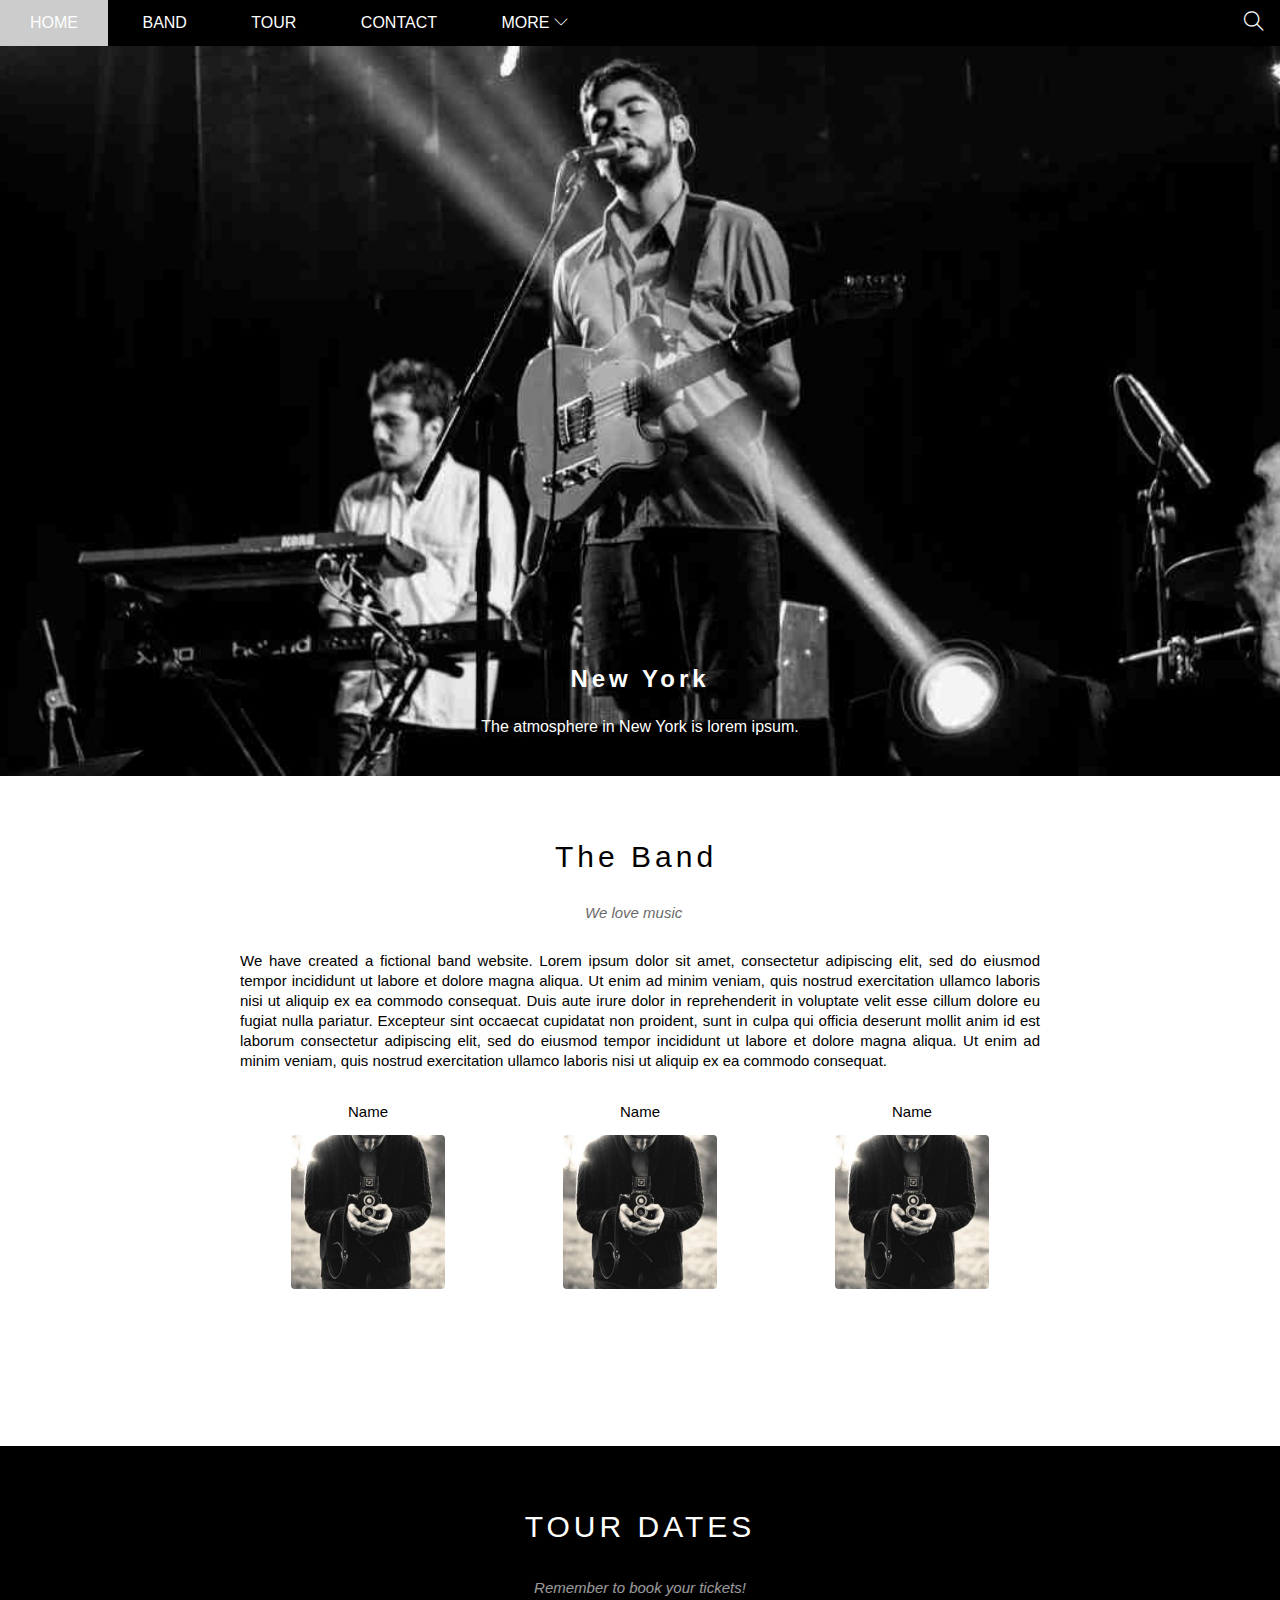
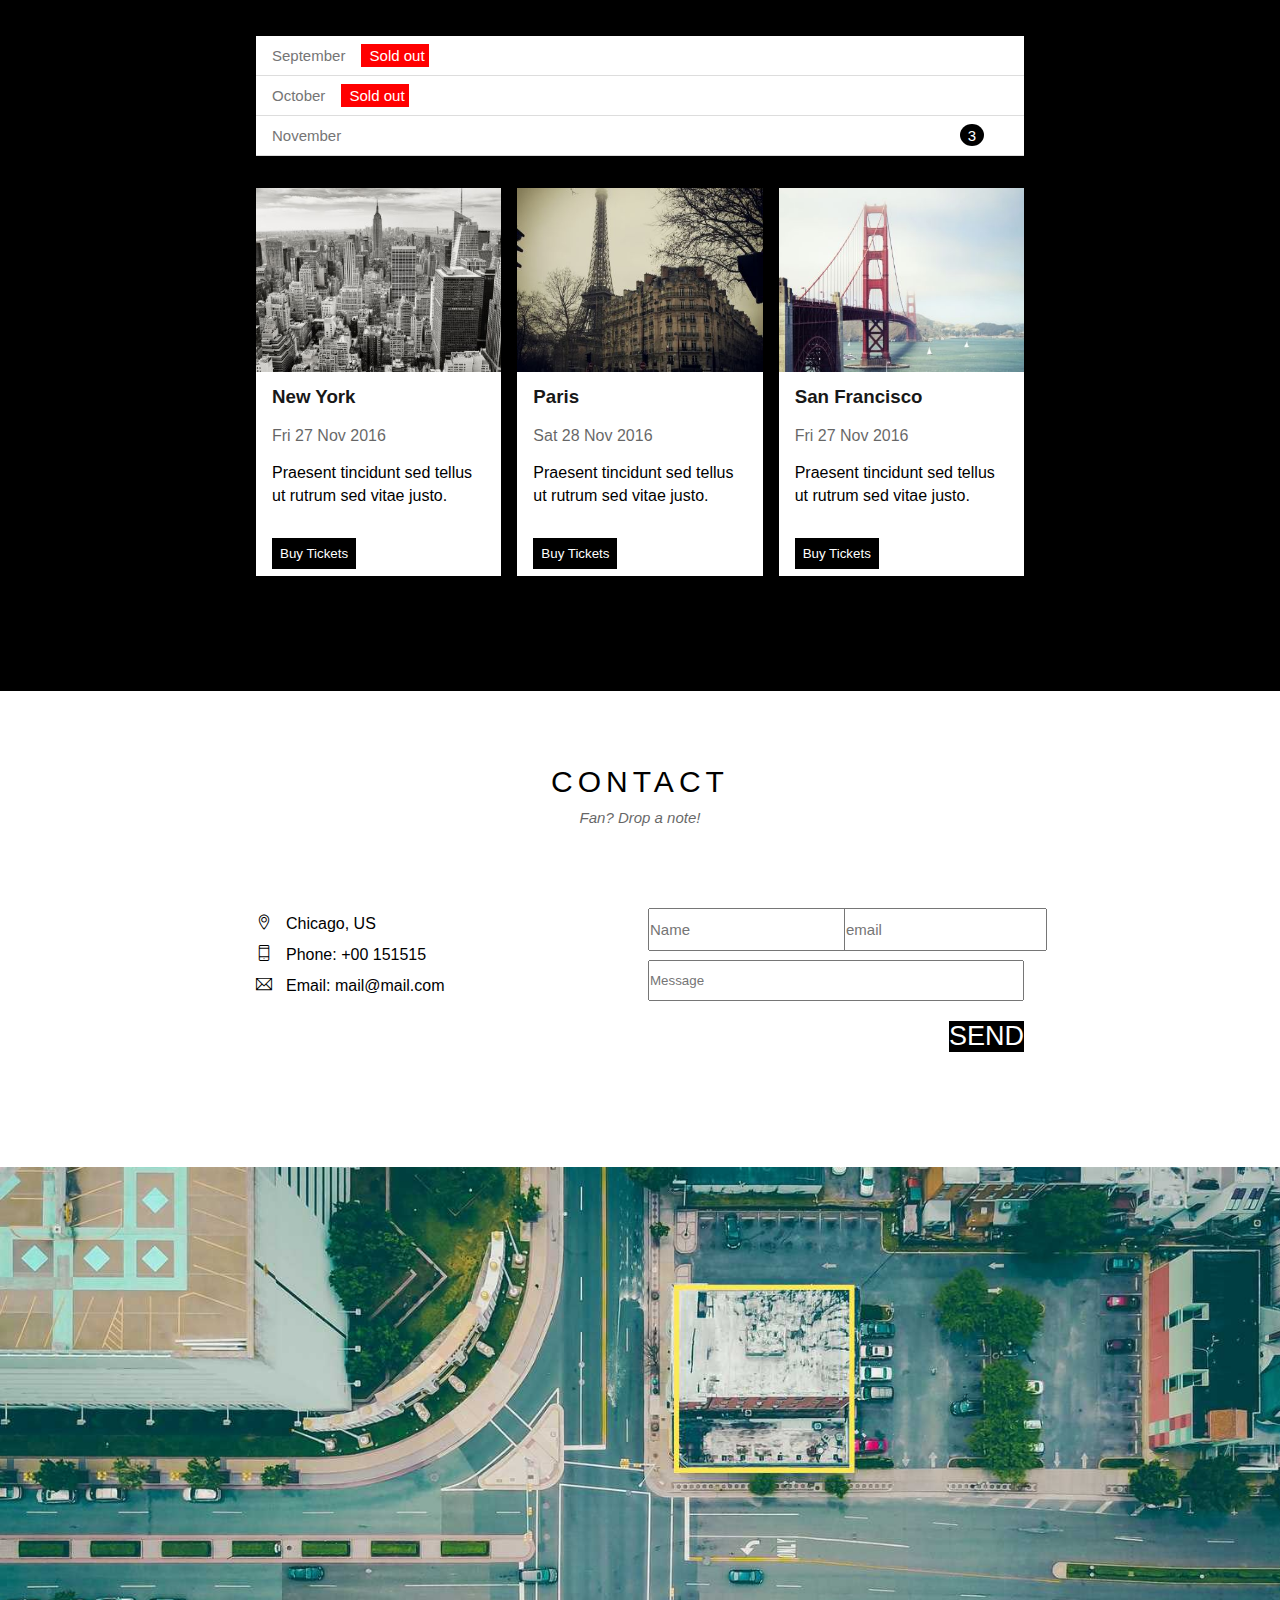
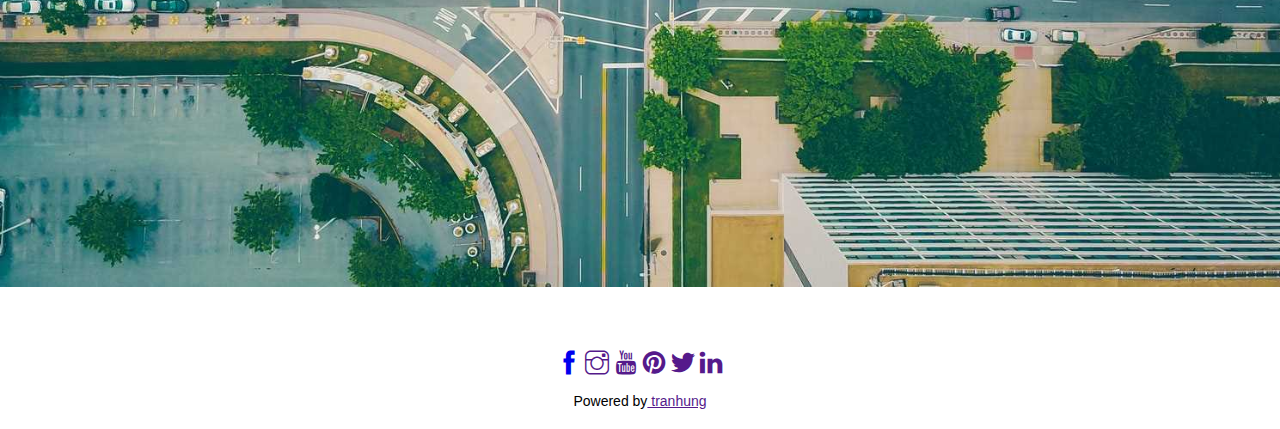
<file: index.html>
<!DOCTYPE html>
<html lang="en">
<head>
    <meta charset="UTF-8">
    <meta http-equiv="X-UA-Compatible" content="IE=edge">
    <meta name="viewport" content="width=device-width, initial-scale=1.0">
    <title>clone by hung</title>
    <link rel="stylesheet" href="./assets/css/style.css">
    <link rel="stylesheet" href="./assets/css/responsive.css">

    <link rel="stylesheet" href="./assets/font/themify-icons/themify-icons.css">
</head>
<body>
    <div id="main">
        <div id="header">
          <ul id="nav">
              <li><a href="#">Home</a></li>
              <li><a href="#band">Band</a></li>
              <li><a href="#tour">Tour</a></li>
              <li><a href="#contact">Contact</a></li>
              <li>
                  <a href="#">
                      More
                      <i class="down ti-angle-down"></i>
                    </a>
                  <ul class="dupnav">
                    <li><a href="#">Merchandise</a></li>
                    <li><a href="#">Extras</a></li>
                    <li><a href="#">Media</a></li>
                </ul>
                </li>
              
          </ul>
          
          <!---begin search-button-->
          <div class="search-btn">
              <id class="search-icon ti-search"></id>
          </div>
          <!---and search-button-->
          <div id="mobile-menu" class="mobile-menu-btn">
              <i class="menu-icon ti-menu"></i>
          </div>

        </div>

        <div id="slider">
            <div class="text-content">
               
                <h2 class="text-heading">New York</h2>
                <p class="text-description">The atmosphere in New York is lorem ipsum.</p>
            </div>

        </div>

        <div id="content">
            <div id="band" class="content-0">
                <h2 class="content-1">The Band</h2>
                <p class="content-2">We love music</p>
                <p class="content-3">We have created a fictional band website. Lorem ipsum dolor sit amet, consectetur adipiscing elit, sed do eiusmod tempor incididunt ut labore et dolore magna aliqua. Ut enim ad minim veniam, quis nostrud exercitation ullamco laboris nisi ut aliquip ex ea commodo consequat. Duis aute irure dolor in reprehenderit in voluptate velit esse cillum dolore eu fugiat nulla pariatur. Excepteur sint occaecat cupidatat non proident, sunt in culpa qui officia deserunt mollit anim id est laborum consectetur adipiscing elit, sed do eiusmod tempor incididunt ut labore et dolore magna aliqua. Ut enim ad minim veniam, quis nostrud exercitation ullamco laboris nisi ut aliquip ex ea commodo consequat.</p>
               
                <div class=" row member-list">
                        <div class="member-item col col-third text-center">
                            <p class="membername">Name</p>
                            <img src="./assets/img/slider/team.jpg" alt="Name" class="member-img">
                        </div>
                                       
                        <div class="member-item col col-third text-center">
                            <p class="membername">Name</p>
                            <img src="./assets/img/slider/team.jpg" alt="Name" class="member-img">
                        </div>
                                   
                        <div class="member-item col col-third text-center">
                            <p class="membername">Name</p>
                            <img src="./assets/img/slider/team.jpg" alt="Nam" class="member-img">
                        </div>
                </div>
            </div>
        <!---Tour-->
            <div id="tour" class="tour-section">
                <div class="content-tour1">
                   <h2 class="content-tour2">TOUR DATES</h2>
                   <p class="content-tour3">Remember to book your tickets!</p>

                   <ul class="tickets-list">
                       <li>September<span class="sold-out">  Sold out</span></li>
                       <li>October<span class="sold-out">  Sold out</span></li>
                       <li>November<span class="quantity"> 3</span></li>
                   </ul>
        <!--place-->
            <div class=" row place-list">
                <div class=" col col-third">
                    <img src="./assets/img/places/place1.jpg" alt="" class="place-img"></img>
                    <div class="place-body">
                        <h3 class="place-heading">New York</h3>
                        <p class="place-time">Fri 27 Nov 2016</p>
                        <p class="place-desc">Praesent tincidunt sed tellus ut rutrum sed vitae justo.</p>
                        <button class="place-buy-btn js-buy-ticket">Buy Tickets</button>
                    </div>
                </div>

                <div class="col col-third">
                    <img src="./assets/img/places/place2.jpg" alt="" class="place-img"></img>
                    <div class="place-body">
                        <h3 class="place-heading">Paris</h3>
                        <p class="place-time">Sat 28 Nov 2016</p>
                        <p class="place-desc">Praesent tincidunt sed tellus ut rutrum sed vitae justo.</p>
                        <button class="place-buy-btn js-buy-ticket">Buy Tickets</button>
                    </div>
                </div>

                <div class="col col-third">
                    <img src="./assets/img/places/place3.jpg" alt="" class="place-img"></img>
                    <div class="place-body">
                        <h3 class="place-heading">San Francisco</h3>
                        <p class="place-time">Fri 27 Nov 2016</p>
                        <p class="place-desc">Praesent tincidunt sed tellus ut rutrum sed vitae justo.</p>
                        <button class="place-buy-btn js-buy-ticket">Buy Tickets</button>
                    </div>
                </div>
                <div class="clear"></div>
            </div>
            </div>
            </div>
            <div id="contact" class="contact-section">
                <div class="contact-tour1">
                   <h2 class="contact-tour2">CONTACT</h2>
                   <p class="contact-tour3">Fan? Drop a note!</p>
                   
                   <div class="row">      
                   
                       <div>
                        <div class="col col-halt contact-1">       
                            <p><i class="ti-location-pin"></i>Chicago, US</p>
                            <p><i class="ti-mobile"></i>Phone: +00 151515</p>
                            <p><i class="ti-email"></i>Email: mail@mail.com</p>
                        </div>
                        <div class="col col-halt">
                            <div>
                                <form action="">
                                    <div class="row contact-2">
                                        <div class="col col-halt">
                                            <input type="text" name="" required id="" class="contact-introl" placeholder="Name"></div>
                                        </div>
                                        <div class="col col-halt">
                                            <input type="email" name="" required id="" class="contact-introl-1" placeholder="email"></input>
                                        </div>
    
                                    </div>
                                    
                                    <div class="row contact-3">
                                        <div class="col col-full">
                                            <input type="text" name="" required id="" class="contact-introl" placeholder="Message"></input>
                                        </div>
        
                                    </div>
                                            <input type="submit" value="SEND">
    
                                </form>

                            </div>
                            
                        </div>
                       </div>                
                </div>              
                </div>
            </div>
        <!--picture-->
            <img class="map-section">
                <img src="./assets/img/map.jpg" alt="" class="map-list"></img>
            </div>
            
        </div>

        <div id="footer">
            <div class="social-section">
                <div class="social-list">
                    <a href="https://www.facebook.com/profile.php?id=100034522666276" class="ti-facebook"></a>
                    <a href="" class="ti-instagram"></a>
                    <a href="" class="ti-youtube"></a>
                    <a href="" class="ti-pinterest-alt"></a>
                    <a href="" class="ti-twitter-alt"></a>
                    <a href="" class="ti-linkedin"></a>
                </div>
                <p>Powered by<a href=""> tranhung</a></p>
            </div>

        </div>
    </div>
    <div class="modal js-modal">
        <div class="modal-container">
            <div class="modal-close js-modal-close">
                <i class="ti-close"></i>
            </div>
            <header class="header-modal">
                <i class="ti-bag"></i>Tickets
            </header>
            
            <div class="modal-body">
                <lable for="ticket-quantity" class="modal-label">
                    <i class="ti-shopping-cart"></i>Tickets, $15 per person
                </lable>
                <input id="ticket-quantity" type="text" class="modal-input" placeholder="How many?">

                <lable for="ticket-email" class="modal-label">
                    <i class="ti-user"></i>Send to
                </lable>
                <input id="ticket-email" type="text" class="modal-input" placeholder="Enter email">

                <button class="buy-tickets">
                    PAY <i class="ti-check"></i>
                </button>

                <footer class="modal-footer">
                    <p class="modal-help">Need <a href="">Help?</a></p>
                </footer>
            </div>


        </div>
    </div>
    
    
    <script>
    const buyBtns = document.querySelectorAll('.js-buy-ticket')
    const modal = document.querySelector('.js-modal')
    const modalclose = document.querySelector('.js-modal-close')

    // hàm hiện thị modal mua vé ()
    function showBuyTickets() {
       modal.classList.add('open')
    }

    // hàm ẩn modal mua vé
    function hideBuyTickets() {
       modal.classList.remove('open')
    }

    // lặp qua từng thẻ button và hành vi click
    for (const buyBtn of buyBtns) {
       buyBtn.addEventListener('click', showBuyTickets)
    }

    // nghe hành vi click vào button close
       modalclose.addEventListener('click', hideBuyTickets)
    </script>
    
    <script>
        var header = document.getElementById('header');
        var mobileMenu = document.getElementById('mobile-menu');
        var headerHeight = header.clientHeight;

       // Đóng/ Mở mobile menu
       mobileMenu.onclick = function() {
            var isClosed =header.clientHeight === headerHeight;
            if (isClosed) {
                header.style.height ='auto';   
            } else {
                header.style.height =null;
            }
        }
        // Khai báo biến header/ mobile/ headerHeight
        // Đóng/ Mở mobile menu
        // Khi click vào mobileMenu thì sẽ chạy hàm như sau: 
            // Khai báo biến isclosed = header.clientHeight bằng với headerHeight (biến True False);
            // Nếu biến isClosed đúng thì header.style.height ='auto' --> sổ ra 
            // Nếu biến isClosed sai thì header.style.height = null --> đóng vào 

        // Tự động đóng khi chọn menu\
        var menuItems =document.querySelectorAll('#nav li a[href*="#"]');
        for (i=0; i<menuItems.length;i++) {
            var menuItem = menuItems[i];
            menuItem.onclick =function() {
                header.style.height =null;
            }
        }

        //Khai báo biến menuItems là các thẻ nav li a có chứa dấu #
        // Chạy vòng lặp for (khai báo biến i=0; nếu i nhỏ hơn số lượng MenuItems; tăng i lên 1) Nếu i thỏa mãn chạy: 
            // Khai báo biến tạm menuItem = truyền giá trị của menuItems vị trí i vào;
            // Khi click vào menuItem chạy hàm 
               //header.style.height =null; --> giấu thanh đi 

        

    </script>
</body>
</html>
</file>
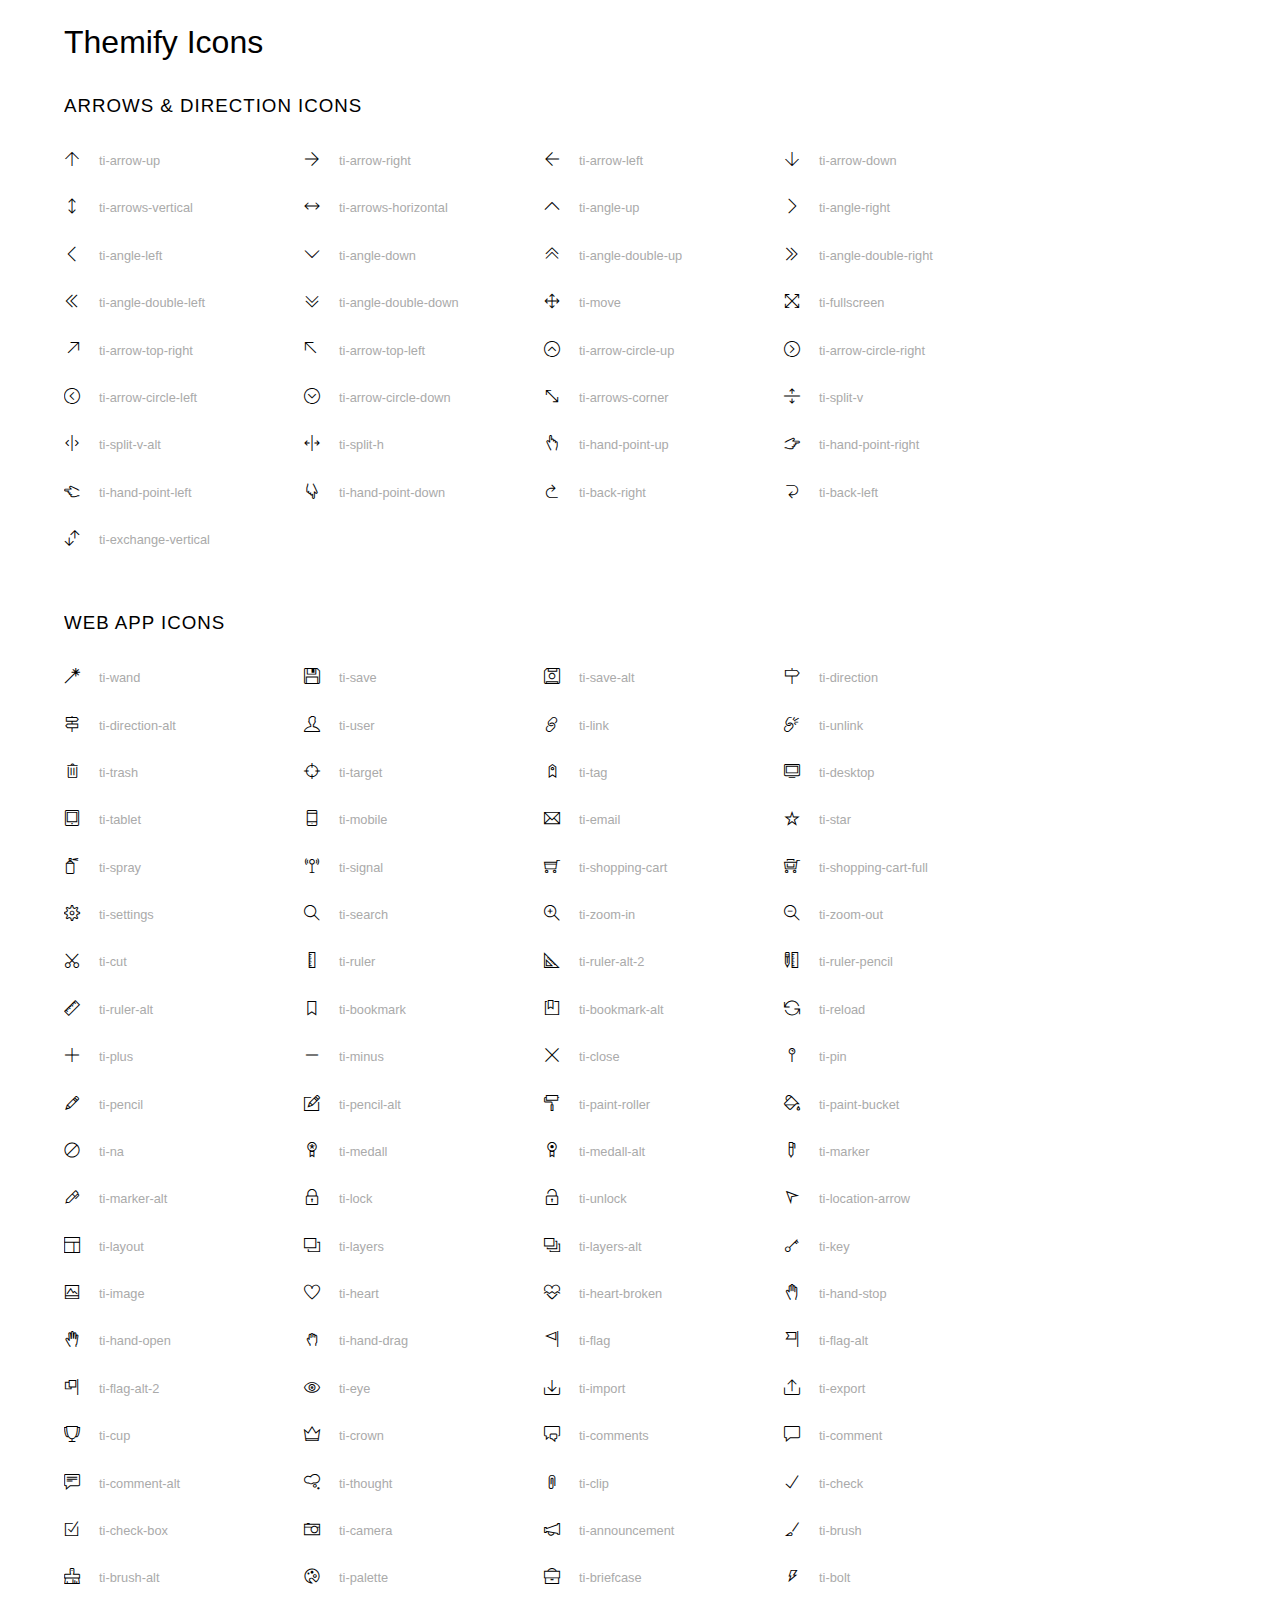
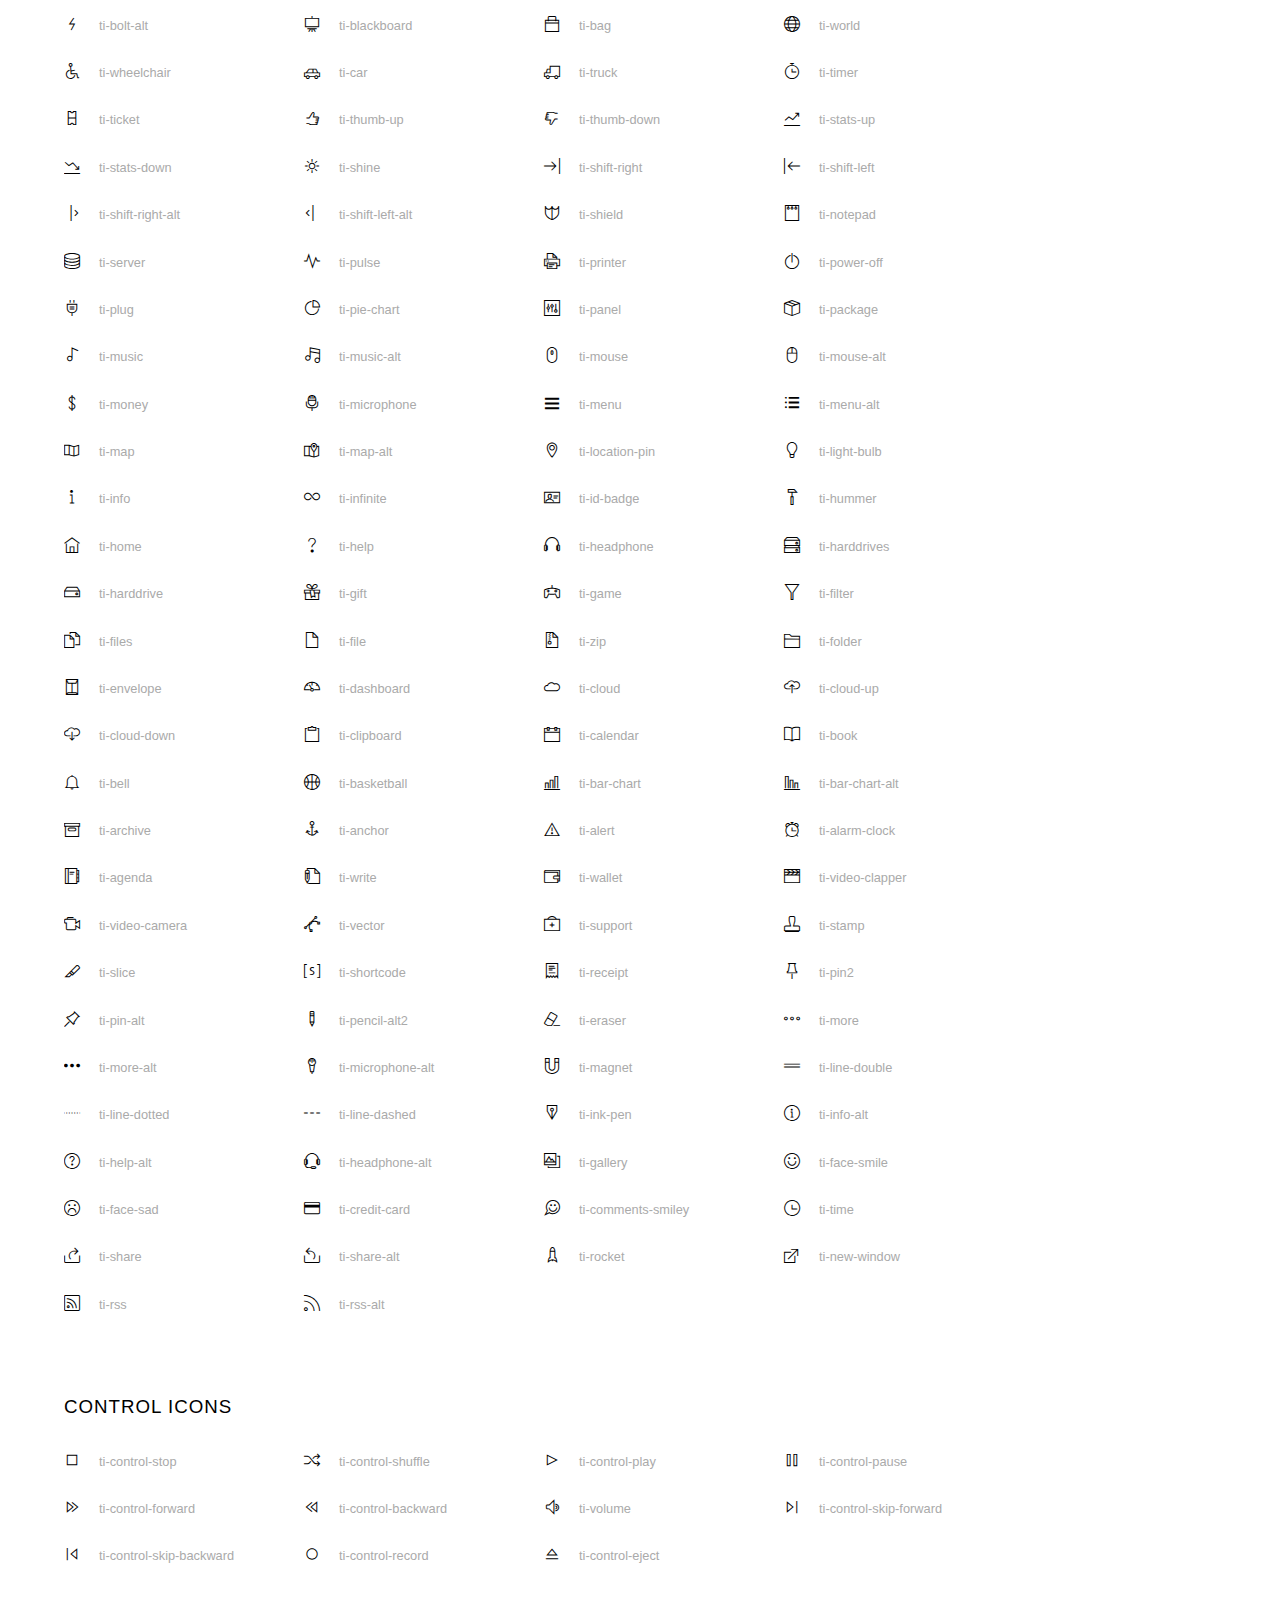
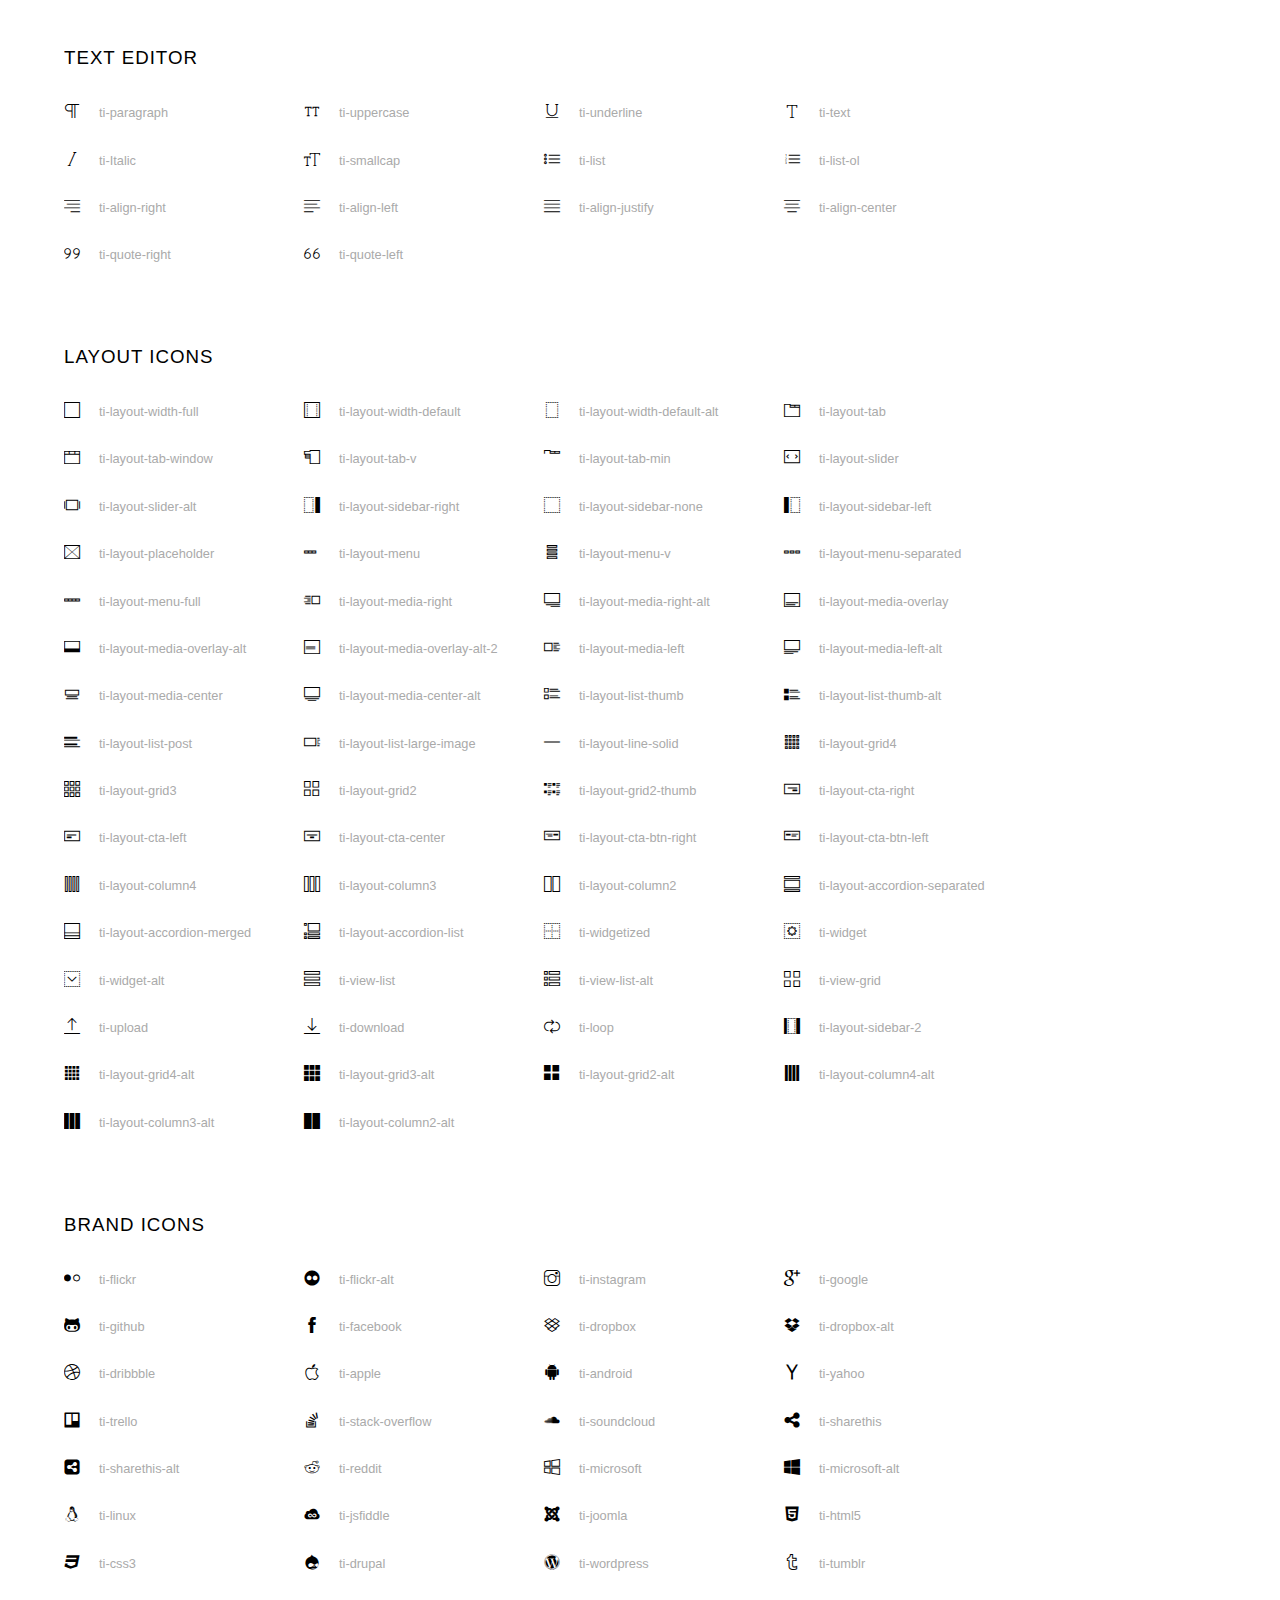
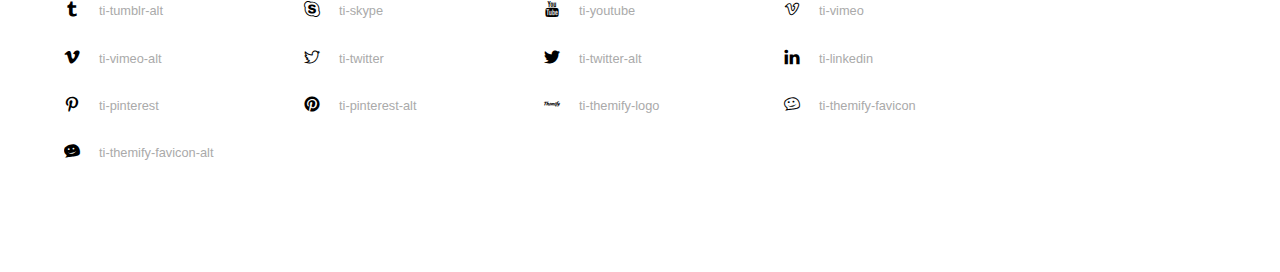
<file: assets/font/themify-icons/index.html>
<!doctype html>
<html>
<head>
	<meta charset="utf-8">
	<title>Themify Icon Font</title>
	<meta name="viewport" content="width=device-width">
	<link rel="stylesheet" href="demo-files/demo.css">
	<link rel="stylesheet" href="themify-icons.css">
	<!--[if lt IE 8]><!-->
	<link rel="stylesheet" href="ie7/ie7.css">
	<!--<![endif]-->
</head>
<body>
	<h1>Themify Icons</h1>

	<div class="icon-section">

		<div class="icon-section">
			<h3>Arrows &amp; Direction Icons </h3>

			<div class="icon-container">
				<span class="ti-arrow-up"></span><span class="icon-name"> ti-arrow-up</span>
			</div>
			<div class="icon-container">
				<span class="ti-arrow-right"></span><span class="icon-name"> ti-arrow-right</span>
			</div>
			<div class="icon-container">
				<span class="ti-arrow-left"></span><span class="icon-name"> ti-arrow-left</span>
			</div>
			<div class="icon-container">
				<span class="ti-arrow-down"></span><span class="icon-name"> ti-arrow-down</span>
			</div>
			<div class="icon-container">
				<span class="ti-arrows-vertical"></span><span class="icon-name"> ti-arrows-vertical</span>
			</div>
			<div class="icon-container">
				<span class="ti-arrows-horizontal"></span><span class="icon-name"> ti-arrows-horizontal</span>
			</div>
			<div class="icon-container">
				<span class="ti-angle-up"></span><span class="icon-name"> ti-angle-up</span>
			</div>
			<div class="icon-container">
				<span class="ti-angle-right"></span><span class="icon-name"> ti-angle-right</span>
			</div>
			<div class="icon-container">
				<span class="ti-angle-left"></span><span class="icon-name"> ti-angle-left</span>
			</div>
			<div class="icon-container">
				<span class="ti-angle-down"></span><span class="icon-name"> ti-angle-down</span>
			</div>	
			<div class="icon-container">
				<span class="ti-angle-double-up"></span><span class="icon-name"> ti-angle-double-up</span>
			</div>
			<div class="icon-container">
				<span class="ti-angle-double-right"></span><span class="icon-name"> ti-angle-double-right</span>
			</div>
			<div class="icon-container">
				<span class="ti-angle-double-left"></span><span class="icon-name"> ti-angle-double-left</span>
			</div>
			<div class="icon-container">
				<span class="ti-angle-double-down"></span><span class="icon-name"> ti-angle-double-down</span>
			</div>					
			<div class="icon-container">
				<span class="ti-move"></span><span class="icon-name"> ti-move</span>
			</div>
			<div class="icon-container">
				<span class="ti-fullscreen"></span><span class="icon-name"> ti-fullscreen</span>
			</div>
			<div class="icon-container">
				<span class="ti-arrow-top-right"></span><span class="icon-name"> ti-arrow-top-right</span>
			</div>
			<div class="icon-container">
				<span class="ti-arrow-top-left"></span><span class="icon-name"> ti-arrow-top-left</span>
			</div>
			<div class="icon-container">
				<span class="ti-arrow-circle-up"></span><span class="icon-name"> ti-arrow-circle-up</span>
			</div>
			<div class="icon-container">
				<span class="ti-arrow-circle-right"></span><span class="icon-name"> ti-arrow-circle-right</span>
			</div>
			<div class="icon-container">
				<span class="ti-arrow-circle-left"></span><span class="icon-name"> ti-arrow-circle-left</span>
			</div>
			<div class="icon-container">
				<span class="ti-arrow-circle-down"></span><span class="icon-name"> ti-arrow-circle-down</span>
			</div>
			<div class="icon-container">
				<span class="ti-arrows-corner"></span><span class="icon-name"> ti-arrows-corner</span>
			</div>
			<div class="icon-container">
				<span class="ti-split-v"></span><span class="icon-name"> ti-split-v</span>
			</div>

			<div class="icon-container">
				<span class="ti-split-v-alt"></span><span class="icon-name"> ti-split-v-alt</span>
			</div>
			<div class="icon-container">
				<span class="ti-split-h"></span><span class="icon-name"> ti-split-h</span>
			</div>
			<div class="icon-container">
				<span class="ti-hand-point-up"></span><span class="icon-name"> ti-hand-point-up</span>
			</div>
			<div class="icon-container">
				<span class="ti-hand-point-right"></span><span class="icon-name"> ti-hand-point-right</span>
			</div>
			<div class="icon-container">
				<span class="ti-hand-point-left"></span><span class="icon-name"> ti-hand-point-left</span>
			</div>
			<div class="icon-container">
				<span class="ti-hand-point-down"></span><span class="icon-name"> ti-hand-point-down</span>
			</div>
			<div class="icon-container">
				<span class="ti-back-right"></span><span class="icon-name"> ti-back-right</span>
			</div>
			<div class="icon-container">
				<span class="ti-back-left"></span><span class="icon-name"> ti-back-left</span>
			</div>
			<div class="icon-container">
				<span class="ti-exchange-vertical"></span><span class="icon-name"> ti-exchange-vertical</span>
			</div>

		</div> <!-- Arrows Icons -->



		<h3>Web App Icons</h3>
		
		<div class="icon-section">

			<div class="icon-container">
				<span class="ti-wand"></span><span class="icon-name"> ti-wand</span>
			</div>
			<div class="icon-container">
				<span class="ti-save"></span><span class="icon-name"> ti-save</span>
			</div>
			<div class="icon-container">
				<span class="ti-save-alt"></span><span class="icon-name"> ti-save-alt</span>
			</div>

			<div class="icon-container">
				<span class="ti-direction"></span><span class="icon-name"> ti-direction</span>
			</div>
			<div class="icon-container">
				<span class="ti-direction-alt"></span><span class="icon-name"> ti-direction-alt</span>
			</div>
			<div class="icon-container">
				<span class="ti-user"></span><span class="icon-name"> ti-user</span>
			</div>
			<div class="icon-container">
				<span class="ti-link"></span><span class="icon-name"> ti-link</span>
			</div>
			<div class="icon-container">
				<span class="ti-unlink"></span><span class="icon-name"> ti-unlink</span>
			</div>
			<div class="icon-container">
				<span class="ti-trash"></span><span class="icon-name"> ti-trash</span>
			</div>
			<div class="icon-container">
				<span class="ti-target"></span><span class="icon-name"> ti-target</span>
			</div>
			<div class="icon-container">
				<span class="ti-tag"></span><span class="icon-name"> ti-tag</span>
			</div>
			<div class="icon-container">
				<span class="ti-desktop"></span><span class="icon-name"> ti-desktop</span>
			</div>
			<div class="icon-container">
				<span class="ti-tablet"></span><span class="icon-name"> ti-tablet</span>
			</div>
			<div class="icon-container">
				<span class="ti-mobile"></span><span class="icon-name"> ti-mobile</span>
			</div>
			<div class="icon-container">
				<span class="ti-email"></span><span class="icon-name"> ti-email</span>
			</div>	
			<div class="icon-container">
				<span class="ti-star"></span><span class="icon-name"> ti-star</span>
			</div>
			<div class="icon-container">
				<span class="ti-spray"></span><span class="icon-name"> ti-spray</span>
			</div>
			<div class="icon-container">
				<span class="ti-signal"></span><span class="icon-name"> ti-signal</span>
			</div>
			<div class="icon-container">
				<span class="ti-shopping-cart"></span><span class="icon-name"> ti-shopping-cart</span>
			</div>
			<div class="icon-container">
				<span class="ti-shopping-cart-full"></span><span class="icon-name"> ti-shopping-cart-full</span>
			</div>
			<div class="icon-container">
				<span class="ti-settings"></span><span class="icon-name"> ti-settings</span>
			</div>
			<div class="icon-container">
				<span class="ti-search"></span><span class="icon-name"> ti-search</span>
			</div>
			<div class="icon-container">
				<span class="ti-zoom-in"></span><span class="icon-name"> ti-zoom-in</span>
			</div>
			<div class="icon-container">
				<span class="ti-zoom-out"></span><span class="icon-name"> ti-zoom-out</span>
			</div>
			<div class="icon-container">
				<span class="ti-cut"></span><span class="icon-name"> ti-cut</span>
			</div>
			<div class="icon-container">
				<span class="ti-ruler"></span><span class="icon-name"> ti-ruler</span>
			</div>
			<div class="icon-container">
				<span class="ti-ruler-alt-2"></span><span class="icon-name"> ti-ruler-alt-2</span>
			</div>			
			<div class="icon-container">
				<span class="ti-ruler-pencil"></span><span class="icon-name"> ti-ruler-pencil</span>
			</div>
			<div class="icon-container">
				<span class="ti-ruler-alt"></span><span class="icon-name"> ti-ruler-alt</span>
			</div>
			<div class="icon-container">
				<span class="ti-bookmark"></span><span class="icon-name"> ti-bookmark</span>
			</div>
			<div class="icon-container">
				<span class="ti-bookmark-alt"></span><span class="icon-name"> ti-bookmark-alt</span>
			</div>
			<div class="icon-container">
				<span class="ti-reload"></span><span class="icon-name"> ti-reload</span>
			</div>
			<div class="icon-container">
				<span class="ti-plus"></span><span class="icon-name"> ti-plus</span>
			</div>
			<div class="icon-container">
				<span class="ti-minus"></span><span class="icon-name"> ti-minus</span>
			</div>
			<div class="icon-container">
				<span class="ti-close"></span><span class="icon-name"> ti-close</span>
			</div>			
			<div class="icon-container">
				<span class="ti-pin"></span><span class="icon-name"> ti-pin</span>
			</div>
			<div class="icon-container">
				<span class="ti-pencil"></span><span class="icon-name"> ti-pencil</span>
			</div>
					
		  	<div class="icon-container">
				<span class="ti-pencil-alt"></span><span class="icon-name"> ti-pencil-alt</span>
			</div>
			<div class="icon-container">
				<span class="ti-paint-roller"></span><span class="icon-name"> ti-paint-roller</span>
			</div>
			<div class="icon-container">
				<span class="ti-paint-bucket"></span><span class="icon-name"> ti-paint-bucket</span>
			</div>
			<div class="icon-container">
				<span class="ti-na"></span><span class="icon-name"> ti-na</span>
			</div>
			<div class="icon-container">
				<span class="ti-medall"></span><span class="icon-name"> ti-medall</span>
			</div>
			<div class="icon-container">
				<span class="ti-medall-alt"></span><span class="icon-name"> ti-medall-alt</span>
			</div>
			<div class="icon-container">
				<span class="ti-marker"></span><span class="icon-name"> ti-marker</span>
			</div>
			<div class="icon-container">
				<span class="ti-marker-alt"></span><span class="icon-name"> ti-marker-alt</span>
			</div>

			<div class="icon-container">
				<span class="ti-lock"></span><span class="icon-name"> ti-lock</span>
			</div>
			<div class="icon-container">
				<span class="ti-unlock"></span><span class="icon-name"> ti-unlock</span>
			</div>
			<div class="icon-container">
				<span class="ti-location-arrow"></span><span class="icon-name"> ti-location-arrow</span>
			</div>
			<div class="icon-container">
				<span class="ti-layout"></span><span class="icon-name"> ti-layout</span>
			</div>
			<div class="icon-container">
				<span class="ti-layers"></span><span class="icon-name"> ti-layers</span>
			</div>
			<div class="icon-container">
				<span class="ti-layers-alt"></span><span class="icon-name"> ti-layers-alt</span>
			</div>
			<div class="icon-container">
				<span class="ti-key"></span><span class="icon-name"> ti-key</span>
			</div>
			<div class="icon-container">
				<span class="ti-image"></span><span class="icon-name"> ti-image</span>
			</div>
			<div class="icon-container">
				<span class="ti-heart"></span><span class="icon-name"> ti-heart</span>
			</div>
			<div class="icon-container">
				<span class="ti-heart-broken"></span><span class="icon-name"> ti-heart-broken</span>
			</div>
			<div class="icon-container">
				<span class="ti-hand-stop"></span><span class="icon-name"> ti-hand-stop</span>
			</div>
			<div class="icon-container">
				<span class="ti-hand-open"></span><span class="icon-name"> ti-hand-open</span>
			</div>
			<div class="icon-container">
				<span class="ti-hand-drag"></span><span class="icon-name"> ti-hand-drag</span>
			</div>
			<div class="icon-container">
				<span class="ti-flag"></span><span class="icon-name"> ti-flag</span>
			</div>
			<div class="icon-container">
				<span class="ti-flag-alt"></span><span class="icon-name"> ti-flag-alt</span>
			</div>
			<div class="icon-container">
				<span class="ti-flag-alt-2"></span><span class="icon-name"> ti-flag-alt-2</span>
			</div>
			<div class="icon-container">
				<span class="ti-eye"></span><span class="icon-name"> ti-eye</span>
			</div>
			<div class="icon-container">
				<span class="ti-import"></span><span class="icon-name"> ti-import</span>
			</div>			
			<div class="icon-container">
				<span class="ti-export"></span><span class="icon-name"> ti-export</span>
			</div>
			<div class="icon-container">
				<span class="ti-cup"></span><span class="icon-name"> ti-cup</span>
			</div>
			<div class="icon-container">
				<span class="ti-crown"></span><span class="icon-name"> ti-crown</span>
			</div>
			<div class="icon-container">
				<span class="ti-comments"></span><span class="icon-name"> ti-comments</span>
			</div>
			<div class="icon-container">
				<span class="ti-comment"></span><span class="icon-name"> ti-comment</span>
			</div>
			<div class="icon-container">
				<span class="ti-comment-alt"></span><span class="icon-name"> ti-comment-alt</span>
			</div>
			<div class="icon-container">
				<span class="ti-thought"></span><span class="icon-name"> ti-thought</span>
			</div>			
			<div class="icon-container">
				<span class="ti-clip"></span><span class="icon-name"> ti-clip</span>
			</div>

			<div class="icon-container">
				<span class="ti-check"></span><span class="icon-name"> ti-check</span>
			</div>
			<div class="icon-container">
				<span class="ti-check-box"></span><span class="icon-name"> ti-check-box</span>
			</div>
			<div class="icon-container">
				<span class="ti-camera"></span><span class="icon-name"> ti-camera</span>
			</div>
			<div class="icon-container">
				<span class="ti-announcement"></span><span class="icon-name"> ti-announcement</span>
			</div>
			<div class="icon-container">
				<span class="ti-brush"></span><span class="icon-name"> ti-brush</span>
			</div>
			<div class="icon-container">
				<span class="ti-brush-alt"></span><span class="icon-name"> ti-brush-alt</span>
			</div>
			<div class="icon-container">
				<span class="ti-palette"></span><span class="icon-name"> ti-palette</span>
			</div>			
			<div class="icon-container">
				<span class="ti-briefcase"></span><span class="icon-name"> ti-briefcase</span>
			</div>
			<div class="icon-container">
				<span class="ti-bolt"></span><span class="icon-name"> ti-bolt</span>
			</div>
			<div class="icon-container">
				<span class="ti-bolt-alt"></span><span class="icon-name"> ti-bolt-alt</span>
			</div>
			<div class="icon-container">
				<span class="ti-blackboard"></span><span class="icon-name"> ti-blackboard</span>
			</div>
			<div class="icon-container">
				<span class="ti-bag"></span><span class="icon-name"> ti-bag</span>
			</div>
			<div class="icon-container">
				<span class="ti-world"></span><span class="icon-name"> ti-world</span>
			</div>
			<div class="icon-container">
				<span class="ti-wheelchair"></span><span class="icon-name"> ti-wheelchair</span>
			</div>
			<div class="icon-container">
				<span class="ti-car"></span><span class="icon-name"> ti-car</span>
			</div>
			<div class="icon-container">
				<span class="ti-truck"></span><span class="icon-name"> ti-truck</span>
			</div>
			<div class="icon-container">
				<span class="ti-timer"></span><span class="icon-name"> ti-timer</span>
			</div>
			<div class="icon-container">
				<span class="ti-ticket"></span><span class="icon-name"> ti-ticket</span>
			</div>
			<div class="icon-container">
				<span class="ti-thumb-up"></span><span class="icon-name"> ti-thumb-up</span>
			</div>
			<div class="icon-container">
				<span class="ti-thumb-down"></span><span class="icon-name"> ti-thumb-down</span>
			</div>

			<div class="icon-container">
				<span class="ti-stats-up"></span><span class="icon-name"> ti-stats-up</span>
			</div>
			<div class="icon-container">
				<span class="ti-stats-down"></span><span class="icon-name"> ti-stats-down</span>
			</div>
			<div class="icon-container">
				<span class="ti-shine"></span><span class="icon-name"> ti-shine</span>
			</div>
			<div class="icon-container">
				<span class="ti-shift-right"></span><span class="icon-name"> ti-shift-right</span>
			</div>
			<div class="icon-container">
				<span class="ti-shift-left"></span><span class="icon-name"> ti-shift-left</span>
			</div>

			<div class="icon-container">
				<span class="ti-shift-right-alt"></span><span class="icon-name"> ti-shift-right-alt</span>
			</div>
			<div class="icon-container">
				<span class="ti-shift-left-alt"></span><span class="icon-name"> ti-shift-left-alt</span>
			</div>
			<div class="icon-container">
				<span class="ti-shield"></span><span class="icon-name"> ti-shield</span>
			</div>
			<div class="icon-container">
				<span class="ti-notepad"></span><span class="icon-name"> ti-notepad</span>
			</div>
			<div class="icon-container">
				<span class="ti-server"></span><span class="icon-name"> ti-server</span>
			</div>

			<div class="icon-container">
				<span class="ti-pulse"></span><span class="icon-name"> ti-pulse</span>
			</div>
			<div class="icon-container">
				<span class="ti-printer"></span><span class="icon-name"> ti-printer</span>
			</div>
			<div class="icon-container">
				<span class="ti-power-off"></span><span class="icon-name"> ti-power-off</span>
			</div>
			<div class="icon-container">
				<span class="ti-plug"></span><span class="icon-name"> ti-plug</span>
			</div>
			<div class="icon-container">
				<span class="ti-pie-chart"></span><span class="icon-name"> ti-pie-chart</span>
			</div>

			<div class="icon-container">
				<span class="ti-panel"></span><span class="icon-name"> ti-panel</span>
			</div>
			<div class="icon-container">
				<span class="ti-package"></span><span class="icon-name"> ti-package</span>
			</div>
			<div class="icon-container">
				<span class="ti-music"></span><span class="icon-name"> ti-music</span>
			</div>
			<div class="icon-container">
				<span class="ti-music-alt"></span><span class="icon-name"> ti-music-alt</span>
			</div>
			<div class="icon-container">
				<span class="ti-mouse"></span><span class="icon-name"> ti-mouse</span>
			</div>
			<div class="icon-container">
				<span class="ti-mouse-alt"></span><span class="icon-name"> ti-mouse-alt</span>
			</div>
			<div class="icon-container">
				<span class="ti-money"></span><span class="icon-name"> ti-money</span>
			</div>
			<div class="icon-container">
				<span class="ti-microphone"></span><span class="icon-name"> ti-microphone</span>
			</div>
			<div class="icon-container">
				<span class="ti-menu"></span><span class="icon-name"> ti-menu</span>
			</div>
			<div class="icon-container">
				<span class="ti-menu-alt"></span><span class="icon-name"> ti-menu-alt</span>
			</div>
			<div class="icon-container">
				<span class="ti-map"></span><span class="icon-name"> ti-map</span>
			</div>
			<div class="icon-container">
				<span class="ti-map-alt"></span><span class="icon-name"> ti-map-alt</span>
			</div>

			<div class="icon-container">
				<span class="ti-location-pin"></span><span class="icon-name"> ti-location-pin</span>
			</div>

			<div class="icon-container">
				<span class="ti-light-bulb"></span><span class="icon-name"> ti-light-bulb</span>
			</div>
			<div class="icon-container">
				<span class="ti-info"></span><span class="icon-name"> ti-info</span>
			</div>
			<div class="icon-container">
				<span class="ti-infinite"></span><span class="icon-name"> ti-infinite</span>
			</div>
			<div class="icon-container">
				<span class="ti-id-badge"></span><span class="icon-name"> ti-id-badge</span>
			</div>
			<div class="icon-container">
				<span class="ti-hummer"></span><span class="icon-name"> ti-hummer</span>
			</div>
			<div class="icon-container">
				<span class="ti-home"></span><span class="icon-name"> ti-home</span>
			</div>
			<div class="icon-container">
				<span class="ti-help"></span><span class="icon-name"> ti-help</span>
			</div>
			<div class="icon-container">
				<span class="ti-headphone"></span><span class="icon-name"> ti-headphone</span>
			</div>
			<div class="icon-container">
				<span class="ti-harddrives"></span><span class="icon-name"> ti-harddrives</span>
			</div>
			<div class="icon-container">
				<span class="ti-harddrive"></span><span class="icon-name"> ti-harddrive</span>
			</div>
			<div class="icon-container">
				<span class="ti-gift"></span><span class="icon-name"> ti-gift</span>
			</div>
			<div class="icon-container">
				<span class="ti-game"></span><span class="icon-name"> ti-game</span>
			</div>
			<div class="icon-container">
				<span class="ti-filter"></span><span class="icon-name"> ti-filter</span>
			</div>
			<div class="icon-container">
				<span class="ti-files"></span><span class="icon-name"> ti-files</span>
			</div>
			<div class="icon-container">
				<span class="ti-file"></span><span class="icon-name"> ti-file</span>
			</div>
			<div class="icon-container">
				<span class="ti-zip"></span><span class="icon-name"> ti-zip</span>
			</div>
			<div class="icon-container">
				<span class="ti-folder"></span><span class="icon-name"> ti-folder</span>
			</div>			
			<div class="icon-container">
				<span class="ti-envelope"></span><span class="icon-name"> ti-envelope</span>
			</div>


			<div class="icon-container">
				<span class="ti-dashboard"></span><span class="icon-name"> ti-dashboard</span>
			</div>
			<div class="icon-container">
				<span class="ti-cloud"></span><span class="icon-name"> ti-cloud</span>
			</div>
			<div class="icon-container">
				<span class="ti-cloud-up"></span><span class="icon-name"> ti-cloud-up</span>
			</div>
			<div class="icon-container">
				<span class="ti-cloud-down"></span><span class="icon-name"> ti-cloud-down</span>
			</div>
			<div class="icon-container">
				<span class="ti-clipboard"></span><span class="icon-name"> ti-clipboard</span>
			</div>
			<div class="icon-container">
				<span class="ti-calendar"></span><span class="icon-name"> ti-calendar</span>
			</div>
			<div class="icon-container">
				<span class="ti-book"></span><span class="icon-name"> ti-book</span>
			</div>
			<div class="icon-container">
				<span class="ti-bell"></span><span class="icon-name"> ti-bell</span>
			</div>
			<div class="icon-container">
				<span class="ti-basketball"></span><span class="icon-name"> ti-basketball</span>
			</div>
			<div class="icon-container">
				<span class="ti-bar-chart"></span><span class="icon-name"> ti-bar-chart</span>
			</div>
			<div class="icon-container">
				<span class="ti-bar-chart-alt"></span><span class="icon-name"> ti-bar-chart-alt</span>
			</div>


			<div class="icon-container">
				<span class="ti-archive"></span><span class="icon-name"> ti-archive</span>
			</div>
			<div class="icon-container">
				<span class="ti-anchor"></span><span class="icon-name"> ti-anchor</span>
			</div>

			<div class="icon-container">
				<span class="ti-alert"></span><span class="icon-name"> ti-alert</span>
			</div>
			<div class="icon-container">
				<span class="ti-alarm-clock"></span><span class="icon-name"> ti-alarm-clock</span>
			</div>
			<div class="icon-container">
				<span class="ti-agenda"></span><span class="icon-name"> ti-agenda</span>
			</div>
			<div class="icon-container">
				<span class="ti-write"></span><span class="icon-name"> ti-write</span>
			</div>

			<div class="icon-container">
				<span class="ti-wallet"></span><span class="icon-name"> ti-wallet</span>
			</div>
			<div class="icon-container">
				<span class="ti-video-clapper"></span><span class="icon-name"> ti-video-clapper</span>
			</div>
			<div class="icon-container">
				<span class="ti-video-camera"></span><span class="icon-name"> ti-video-camera</span>
			</div>
			<div class="icon-container">
				<span class="ti-vector"></span><span class="icon-name"> ti-vector</span>
			</div>

			<div class="icon-container">
				<span class="ti-support"></span><span class="icon-name"> ti-support</span>
			</div>
			<div class="icon-container">
				<span class="ti-stamp"></span><span class="icon-name"> ti-stamp</span>
			</div>
			<div class="icon-container">
				<span class="ti-slice"></span><span class="icon-name"> ti-slice</span>
			</div>
			<div class="icon-container">
				<span class="ti-shortcode"></span><span class="icon-name"> ti-shortcode</span>
			</div>
			<div class="icon-container">
				<span class="ti-receipt"></span><span class="icon-name"> ti-receipt</span>
			</div>
			<div class="icon-container">
				<span class="ti-pin2"></span><span class="icon-name"> ti-pin2</span>
			</div>
			<div class="icon-container">
				<span class="ti-pin-alt"></span><span class="icon-name"> ti-pin-alt</span>
			</div>
			<div class="icon-container">
				<span class="ti-pencil-alt2"></span><span class="icon-name"> ti-pencil-alt2</span>
			</div>
			<div class="icon-container">
				<span class="ti-eraser"></span><span class="icon-name"> ti-eraser</span>
			</div>			
			<div class="icon-container">
				<span class="ti-more"></span><span class="icon-name"> ti-more</span>
			</div>
			<div class="icon-container">
				<span class="ti-more-alt"></span><span class="icon-name"> ti-more-alt</span>
			</div>
			<div class="icon-container">
				<span class="ti-microphone-alt"></span><span class="icon-name"> ti-microphone-alt</span>
			</div>
			<div class="icon-container">
				<span class="ti-magnet"></span><span class="icon-name"> ti-magnet</span>
			</div>
			<div class="icon-container">
				<span class="ti-line-double"></span><span class="icon-name"> ti-line-double</span>
			</div>
			<div class="icon-container">
				<span class="ti-line-dotted"></span><span class="icon-name"> ti-line-dotted</span>
			</div>
			<div class="icon-container">
				<span class="ti-line-dashed"></span><span class="icon-name"> ti-line-dashed</span>
			</div>

			<div class="icon-container">
				<span class="ti-ink-pen"></span><span class="icon-name"> ti-ink-pen</span>
			</div>
			<div class="icon-container">
				<span class="ti-info-alt"></span><span class="icon-name"> ti-info-alt</span>
			</div>
			<div class="icon-container">
				<span class="ti-help-alt"></span><span class="icon-name"> ti-help-alt</span>
			</div>
			<div class="icon-container">
				<span class="ti-headphone-alt"></span><span class="icon-name"> ti-headphone-alt</span>
			</div>

			<div class="icon-container">
				<span class="ti-gallery"></span><span class="icon-name"> ti-gallery</span>
			</div>
			<div class="icon-container">
				<span class="ti-face-smile"></span><span class="icon-name"> ti-face-smile</span>
			</div>
			<div class="icon-container">
				<span class="ti-face-sad"></span><span class="icon-name"> ti-face-sad</span>
			</div>
			<div class="icon-container">
				<span class="ti-credit-card"></span><span class="icon-name"> ti-credit-card</span>
			</div>
			<div class="icon-container">
				<span class="ti-comments-smiley"></span><span class="icon-name"> ti-comments-smiley</span>
			</div>
			<div class="icon-container">
				<span class="ti-time"></span><span class="icon-name"> ti-time</span>
			</div>
			<div class="icon-container">
				<span class="ti-share"></span><span class="icon-name"> ti-share</span>
			</div>
			<div class="icon-container">
				<span class="ti-share-alt"></span><span class="icon-name"> ti-share-alt</span>
			</div>
			<div class="icon-container">
				<span class="ti-rocket"></span><span class="icon-name"> ti-rocket</span>
			</div>

			<div class="icon-container">
				<span class="ti-new-window"></span><span class="icon-name"> ti-new-window</span>
			</div>

			<div class="icon-container">
				<span class="ti-rss"></span><span class="icon-name"> ti-rss</span>
			</div>

			<div class="icon-container">
				<span class="ti-rss-alt"></span><span class="icon-name"> ti-rss-alt</span>
			</div>
			
		</div><!-- Web App Icons -->


		<div class="icon-section">
			<h3>Control Icons</h3>
			<div class="icon-container">
				<span class="ti-control-stop"></span><span class="icon-name"> ti-control-stop</span>
			</div>
			<div class="icon-container">
				<span class="ti-control-shuffle"></span><span class="icon-name"> ti-control-shuffle</span>
			</div>
			<div class="icon-container">
				<span class="ti-control-play"></span><span class="icon-name"> ti-control-play</span>
			</div>
			<div class="icon-container">
				<span class="ti-control-pause"></span><span class="icon-name"> ti-control-pause</span>
			</div>
			<div class="icon-container">
				<span class="ti-control-forward"></span><span class="icon-name"> ti-control-forward</span>
			</div>
			<div class="icon-container">
				<span class="ti-control-backward"></span><span class="icon-name"> ti-control-backward</span>
			</div>	
			<div class="icon-container">
				<span class="ti-volume"></span><span class="icon-name"> ti-volume</span>
			</div>
			<div class="icon-container">
				<span class="ti-control-skip-forward"></span><span class="icon-name"> ti-control-skip-forward</span>
			</div>
			<div class="icon-container">
				<span class="ti-control-skip-backward"></span><span class="icon-name"> ti-control-skip-backward</span>
			</div>
			<div class="icon-container">
				<span class="ti-control-record"></span><span class="icon-name"> ti-control-record</span>
			</div>
			<div class="icon-container">
				<span class="ti-control-eject"></span><span class="icon-name"> ti-control-eject</span>
			</div>			
		</div> <!-- Control Icons -->


		<div class="icon-section">
			<h3>Text Editor</h3>

			<div class="icon-container">
				<span class="ti-paragraph"></span><span class="icon-name"> ti-paragraph</span>
			</div>
			<div class="icon-container">
				<span class="ti-uppercase"></span><span class="icon-name"> ti-uppercase</span>
			</div>

			<div class="icon-container">
				<span class="ti-underline"></span><span class="icon-name"> ti-underline</span>
			</div>
			<div class="icon-container">
				<span class="ti-text"></span><span class="icon-name"> ti-text</span>
			</div>
			<div class="icon-container">
				<span class="ti-Italic"></span><span class="icon-name"> ti-Italic</span>
			</div>
			<div class="icon-container">
				<span class="ti-smallcap"></span><span class="icon-name"> ti-smallcap</span>
			</div>
			<div class="icon-container">
				<span class="ti-list"></span><span class="icon-name"> ti-list</span>
			</div>
			<div class="icon-container">
				<span class="ti-list-ol"></span><span class="icon-name"> ti-list-ol</span>
			</div>
			<div class="icon-container">
				<span class="ti-align-right"></span><span class="icon-name"> ti-align-right</span>
			</div>
			<div class="icon-container">
				<span class="ti-align-left"></span><span class="icon-name"> ti-align-left</span>
			</div>
			<div class="icon-container">
				<span class="ti-align-justify"></span><span class="icon-name"> ti-align-justify</span>
			</div>
			<div class="icon-container">
				<span class="ti-align-center"></span><span class="icon-name"> ti-align-center</span>
			</div>
			<div class="icon-container">
				<span class="ti-quote-right"></span><span class="icon-name"> ti-quote-right</span>
			</div>
			<div class="icon-container">
				<span class="ti-quote-left"></span><span class="icon-name"> ti-quote-left</span>
			</div>

		</div> <!-- Text Editor -->



		<div class="icon-section">
			<h3>Layout Icons</h3>
			<div class="icon-container">
				<span class="ti-layout-width-full"></span><span class="icon-name"> ti-layout-width-full</span>
			</div>
			<div class="icon-container">
				<span class="ti-layout-width-default"></span><span class="icon-name"> ti-layout-width-default</span>
			</div>
			<div class="icon-container">
				<span class="ti-layout-width-default-alt"></span><span class="icon-name"> ti-layout-width-default-alt</span>
			</div>
			<div class="icon-container">
				<span class="ti-layout-tab"></span><span class="icon-name"> ti-layout-tab</span>
			</div>
			<div class="icon-container">
				<span class="ti-layout-tab-window"></span><span class="icon-name"> ti-layout-tab-window</span>
			</div>
			<div class="icon-container">
				<span class="ti-layout-tab-v"></span><span class="icon-name"> ti-layout-tab-v</span>
			</div>
			<div class="icon-container">
				<span class="ti-layout-tab-min"></span><span class="icon-name"> ti-layout-tab-min</span>
			</div>
			<div class="icon-container">
				<span class="ti-layout-slider"></span><span class="icon-name"> ti-layout-slider</span>
			</div>
			<div class="icon-container">
				<span class="ti-layout-slider-alt"></span><span class="icon-name"> ti-layout-slider-alt</span>
			</div>
			<div class="icon-container">
				<span class="ti-layout-sidebar-right"></span><span class="icon-name"> ti-layout-sidebar-right</span>
			</div>
			<div class="icon-container">
				<span class="ti-layout-sidebar-none"></span><span class="icon-name"> ti-layout-sidebar-none</span>
			</div>
			<div class="icon-container">
				<span class="ti-layout-sidebar-left"></span><span class="icon-name"> ti-layout-sidebar-left</span>
			</div>
			<div class="icon-container">
				<span class="ti-layout-placeholder"></span><span class="icon-name"> ti-layout-placeholder</span>
			</div>
			<div class="icon-container">
				<span class="ti-layout-menu"></span><span class="icon-name"> ti-layout-menu</span>
			</div>
			<div class="icon-container">
				<span class="ti-layout-menu-v"></span><span class="icon-name"> ti-layout-menu-v</span>
			</div>
			<div class="icon-container">
				<span class="ti-layout-menu-separated"></span><span class="icon-name"> ti-layout-menu-separated</span>
			</div>
			<div class="icon-container">
				<span class="ti-layout-menu-full"></span><span class="icon-name"> ti-layout-menu-full</span>
			</div>
			<div class="icon-container">
				<span class="ti-layout-media-right"></span><span class="icon-name"> ti-layout-media-right</span>
			</div>
			<div class="icon-container">
				<span class="ti-layout-media-right-alt"></span><span class="icon-name"> ti-layout-media-right-alt</span>
			</div>
			<div class="icon-container">
				<span class="ti-layout-media-overlay"></span><span class="icon-name"> ti-layout-media-overlay</span>
			</div>
			<div class="icon-container">
				<span class="ti-layout-media-overlay-alt"></span><span class="icon-name"> ti-layout-media-overlay-alt</span>
			</div>
			<div class="icon-container">
				<span class="ti-layout-media-overlay-alt-2"></span><span class="icon-name"> ti-layout-media-overlay-alt-2</span>
			</div>
			<div class="icon-container">
				<span class="ti-layout-media-left"></span><span class="icon-name"> ti-layout-media-left</span>
			</div>
			<div class="icon-container">
				<span class="ti-layout-media-left-alt"></span><span class="icon-name"> ti-layout-media-left-alt</span>
			</div>
			<div class="icon-container">
				<span class="ti-layout-media-center"></span><span class="icon-name"> ti-layout-media-center</span>
			</div>
			<div class="icon-container">
				<span class="ti-layout-media-center-alt"></span><span class="icon-name"> ti-layout-media-center-alt</span>
			</div>
			<div class="icon-container">
				<span class="ti-layout-list-thumb"></span><span class="icon-name"> ti-layout-list-thumb</span>
			</div>
			<div class="icon-container">
				<span class="ti-layout-list-thumb-alt"></span><span class="icon-name"> ti-layout-list-thumb-alt</span>
			</div>
			<div class="icon-container">
				<span class="ti-layout-list-post"></span><span class="icon-name"> ti-layout-list-post</span>
			</div>
			<div class="icon-container">
				<span class="ti-layout-list-large-image"></span><span class="icon-name"> ti-layout-list-large-image</span>
			</div>
			<div class="icon-container">
				<span class="ti-layout-line-solid"></span><span class="icon-name"> ti-layout-line-solid</span>
			</div>
			<div class="icon-container">
				<span class="ti-layout-grid4"></span><span class="icon-name"> ti-layout-grid4</span>
			</div>
			<div class="icon-container">
				<span class="ti-layout-grid3"></span><span class="icon-name"> ti-layout-grid3</span>
			</div>
			<div class="icon-container">
				<span class="ti-layout-grid2"></span><span class="icon-name"> ti-layout-grid2</span>
			</div>
			<div class="icon-container">
				<span class="ti-layout-grid2-thumb"></span><span class="icon-name"> ti-layout-grid2-thumb</span>
			</div>
			<div class="icon-container">
				<span class="ti-layout-cta-right"></span><span class="icon-name"> ti-layout-cta-right</span>
			</div>
			<div class="icon-container">
				<span class="ti-layout-cta-left"></span><span class="icon-name"> ti-layout-cta-left</span>
			</div>
			<div class="icon-container">
				<span class="ti-layout-cta-center"></span><span class="icon-name"> ti-layout-cta-center</span>
			</div>
			<div class="icon-container">
				<span class="ti-layout-cta-btn-right"></span><span class="icon-name"> ti-layout-cta-btn-right</span>
			</div>
			<div class="icon-container">
				<span class="ti-layout-cta-btn-left"></span><span class="icon-name"> ti-layout-cta-btn-left</span>
			</div>
			<div class="icon-container">
				<span class="ti-layout-column4"></span><span class="icon-name"> ti-layout-column4</span>
			</div>
			<div class="icon-container">
				<span class="ti-layout-column3"></span><span class="icon-name"> ti-layout-column3</span>
			</div>
			<div class="icon-container">
				<span class="ti-layout-column2"></span><span class="icon-name"> ti-layout-column2</span>
			</div>
			<div class="icon-container">
				<span class="ti-layout-accordion-separated"></span><span class="icon-name"> ti-layout-accordion-separated</span>
			</div>
			<div class="icon-container">
				<span class="ti-layout-accordion-merged"></span><span class="icon-name"> ti-layout-accordion-merged</span>
			</div>
			<div class="icon-container">
				<span class="ti-layout-accordion-list"></span><span class="icon-name"> ti-layout-accordion-list</span>
			</div>
			<div class="icon-container">
				<span class="ti-widgetized"></span><span class="icon-name"> ti-widgetized</span>
			</div>
			<div class="icon-container">
				<span class="ti-widget"></span><span class="icon-name"> ti-widget</span>
			</div>
			<div class="icon-container">
				<span class="ti-widget-alt"></span><span class="icon-name"> ti-widget-alt</span>
			</div>
			<div class="icon-container">
				<span class="ti-view-list"></span><span class="icon-name"> ti-view-list</span>
			</div>
			<div class="icon-container">
				<span class="ti-view-list-alt"></span><span class="icon-name"> ti-view-list-alt</span>
			</div>
			<div class="icon-container">
				<span class="ti-view-grid"></span><span class="icon-name"> ti-view-grid</span>
			</div>
			<div class="icon-container">
				<span class="ti-upload"></span><span class="icon-name"> ti-upload</span>
			</div>
			<div class="icon-container">
				<span class="ti-download"></span><span class="icon-name"> ti-download</span>
			</div>	
			<div class="icon-container">
				<span class="ti-loop"></span><span class="icon-name"> ti-loop</span>
			</div>
			<div class="icon-container">
				<span class="ti-layout-sidebar-2"></span><span class="icon-name"> ti-layout-sidebar-2</span>
			</div>
			<div class="icon-container">
				<span class="ti-layout-grid4-alt"></span><span class="icon-name"> ti-layout-grid4-alt</span>
			</div>
			<div class="icon-container">
				<span class="ti-layout-grid3-alt"></span><span class="icon-name"> ti-layout-grid3-alt</span>
			</div>
			<div class="icon-container">
				<span class="ti-layout-grid2-alt"></span><span class="icon-name"> ti-layout-grid2-alt</span>
			</div>
			<div class="icon-container">
				<span class="ti-layout-column4-alt"></span><span class="icon-name"> ti-layout-column4-alt</span>
			</div>
			<div class="icon-container">
				<span class="ti-layout-column3-alt"></span><span class="icon-name"> ti-layout-column3-alt</span>
			</div>
			<div class="icon-container">
				<span class="ti-layout-column2-alt"></span><span class="icon-name"> ti-layout-column2-alt</span>
			</div>		


		</div> <!-- Layout Icons -->


		<div class="icon-section">
			<h3>Brand Icons</h3>

			<div class="icon-container">
				<span class="ti-flickr"></span><span class="icon-name"> ti-flickr</span>
			</div>
			<div class="icon-container">
				<span class="ti-flickr-alt"></span><span class="icon-name"> ti-flickr-alt</span>
			</div>			
			<div class="icon-container">
				<span class="ti-instagram"></span><span class="icon-name"> ti-instagram</span>
			</div>
			<div class="icon-container">
				<span class="ti-google"></span><span class="icon-name"> ti-google</span>
			</div>
			<div class="icon-container">
				<span class="ti-github"></span><span class="icon-name"> ti-github</span>
			</div>

			<div class="icon-container">
				<span class="ti-facebook"></span><span class="icon-name"> ti-facebook</span>
			</div>
			<div class="icon-container">
				<span class="ti-dropbox"></span><span class="icon-name"> ti-dropbox</span>
			</div>
			<div class="icon-container">
				<span class="ti-dropbox-alt"></span><span class="icon-name"> ti-dropbox-alt</span>
			</div>
			<div class="icon-container">
				<span class="ti-dribbble"></span><span class="icon-name"> ti-dribbble</span>
			</div>
			<div class="icon-container">
				<span class="ti-apple"></span><span class="icon-name"> ti-apple</span>
			</div>
			<div class="icon-container">
				<span class="ti-android"></span><span class="icon-name"> ti-android</span>
			</div>
			<div class="icon-container">
				<span class="ti-yahoo"></span><span class="icon-name"> ti-yahoo</span>
			</div>
			<div class="icon-container">
				<span class="ti-trello"></span><span class="icon-name"> ti-trello</span>
			</div>
			<div class="icon-container">
				<span class="ti-stack-overflow"></span><span class="icon-name"> ti-stack-overflow</span>
			</div>
			<div class="icon-container">
				<span class="ti-soundcloud"></span><span class="icon-name"> ti-soundcloud</span>
			</div>
			<div class="icon-container">
				<span class="ti-sharethis"></span><span class="icon-name"> ti-sharethis</span>
			</div>
			<div class="icon-container">
				<span class="ti-sharethis-alt"></span><span class="icon-name"> ti-sharethis-alt</span>
			</div>
			<div class="icon-container">
				<span class="ti-reddit"></span><span class="icon-name"> ti-reddit</span>
			</div>

			<div class="icon-container">
				<span class="ti-microsoft"></span><span class="icon-name"> ti-microsoft</span>
			</div>
			<div class="icon-container">
				<span class="ti-microsoft-alt"></span><span class="icon-name"> ti-microsoft-alt</span>
			</div>
			<div class="icon-container">
				<span class="ti-linux"></span><span class="icon-name"> ti-linux</span>
			</div>
			<div class="icon-container">
				<span class="ti-jsfiddle"></span><span class="icon-name"> ti-jsfiddle</span>
			</div>
			<div class="icon-container">
				<span class="ti-joomla"></span><span class="icon-name"> ti-joomla</span>
			</div>
			<div class="icon-container">
				<span class="ti-html5"></span><span class="icon-name"> ti-html5</span>
			</div>
			<div class="icon-container">
				<span class="ti-css3"></span><span class="icon-name"> ti-css3</span>
			</div>	
			<div class="icon-container">
				<span class="ti-drupal"></span><span class="icon-name"> ti-drupal</span>
			</div>
			<div class="icon-container">
				<span class="ti-wordpress"></span><span class="icon-name"> ti-wordpress</span>
			</div>		
			<div class="icon-container">
				<span class="ti-tumblr"></span><span class="icon-name"> ti-tumblr</span>
			</div>
			<div class="icon-container">
				<span class="ti-tumblr-alt"></span><span class="icon-name"> ti-tumblr-alt</span>
			</div>
			<div class="icon-container">
				<span class="ti-skype"></span><span class="icon-name"> ti-skype</span>
			</div>
			<div class="icon-container">
				<span class="ti-youtube"></span><span class="icon-name"> ti-youtube</span>
			</div>
			<div class="icon-container">
				<span class="ti-vimeo"></span><span class="icon-name"> ti-vimeo</span>
			</div>
			<div class="icon-container">
				<span class="ti-vimeo-alt"></span><span class="icon-name"> ti-vimeo-alt</span>
			</div>			
			<div class="icon-container">
				<span class="ti-twitter"></span><span class="icon-name"> ti-twitter</span>
			</div>
			<div class="icon-container">
				<span class="ti-twitter-alt"></span><span class="icon-name"> ti-twitter-alt</span>
			</div>
			<div class="icon-container">
				<span class="ti-linkedin"></span><span class="icon-name"> ti-linkedin</span>
			</div>
			<div class="icon-container">
				<span class="ti-pinterest"></span><span class="icon-name"> ti-pinterest</span>
			</div>

			<div class="icon-container">
				<span class="ti-pinterest-alt"></span><span class="icon-name"> ti-pinterest-alt</span>
			</div>
			<div class="icon-container">
				<span class="ti-themify-logo"></span><span class="icon-name"> ti-themify-logo</span>
			</div>
			<div class="icon-container">
				<span class="ti-themify-favicon"></span><span class="icon-name"> ti-themify-favicon</span>
			</div>
			<div class="icon-container">
				<span class="ti-themify-favicon-alt"></span><span class="icon-name"> ti-themify-favicon-alt</span>
			</div>

		</div> <!-- brand Icons -->

	</div>

</body>
</html>
</file>
<file: assets/css/style.css>
* {
    padding: 0;
    margin: 0;
    box-sizing: border-box;
}
/*
1: vị trí
2: kích thước
3: màu sắc
4: kiểu dáng ( kiểu chữ, hình tròn, vuông...)
*/
html {
    scroll-behavior: smooth;
    font-family: Arial, Helvetica, sans-serif;
}
.text-center {
    text-align: center;
}

.row {
    margin-left: -8px;
    margin-right: -8px;
    margin-top: 32px;
}
.col {
    float: left;
    padding-left: 8px;
    padding-right: 8px;

}
.col-third {
    width: 33.3333%;
}
.col-halt {
    width: 50%;
}
.col-full {
    width: 100%;
}

/*main*/

#header {
    position: fixed;
    top: 0;
    left: 0;
    right: 0;
    height: 46px;
    background-color: black;
    z-index: 1;
    overflow: hidden;
}
#nav {
    display: inline-block;
}
#nav li {
    display: inline-block;
    position: relative;
}
#nav li a {
    text-decoration: none;
    line-height: 46px;
    padding: 0 30px;
    display: inline-block;
}
#nav > li > a {
    color: #fff;
    text-transform: uppercase;
}
#nav li:hover {
    color: #000;
}
#nav li:hover .dupnav {
    display: block;
}
#nav > li:hover > a {
    background-color: #ccc;
}
#nav .dupnav li:hover {
    background-color: #ccc;
    width: 100%;

}
#nav .dupnav {
    display: none;
    position: absolute;
    background-color: white;
    min-width: 120px;
    top: 100%;
    left: 0px;
    box-shadow: 0 0 10px, rgba(0, 0, 0, 0.5);
    
}
#nav .dupnav a {
    color: black;
    padding: 0 12px;
}
#header .down {
    font-size: 14px;
}
#header .search-btn {
    float: right;
    line-height: 50px;
    padding: 0 16px;
    cursor: pointer;
}
#header .search-icon {
    color: #fff;
    font-size: 20px;
}
#header .search-btn:hover {
    background-color: #f44336;
    height: 100%;
}

#slider  {
    position: relative;
    margin-top: 46px;
    padding-top: 57%;
    background: url("/assets/img/slider/slider1.jpg") top center / cover no-repeat;

}
#slider .text-content {
    position: absolute;
    bottom: 40px;
    color: #fff;
    text-align: center;
    width: 100%;
}
#slider .text-heading {
    letter-spacing: 4px;
    
   

}
#slider .text-description {
    margin-top: 25px;
}
#content {
    
}
#content .content-0 {
    width: 800px;
    
    height: 670px;
    margin-left: auto;
    margin-right: auto;
    padding: 64px 0;
    
}
#content .content-1 {
    font-size: 30px;
    margin-left: 315px;
    letter-spacing: 4px;
    font-weight: 400;
    

}
#content .content-2 {
    margin-left: 345px;   
    font-size: 15px;
    margin-top: 30px;
    font-style: italic;
    opacity: 0.6;

}
#content .content-3 {
    margin-top: 30px;
    text-align: justify;
    line-height: 20px;
    font-size: 15px;
}

#content .membername {
    font-size: 15px;
    margin-bottom: 15px;

}
#content .member-img {
    width: 154px;
    border-radius: 4px;
}
#content .tour-section {
    width: 100%;
    height: 845px;
    background-color: black;
    text-align: center;
   

}
#content .content-tour1 {

    width: 800px;
    height: 845px;   
    padding: 64px 16px;
    margin-left: auto;
    margin-right: auto;
    background-color: black;
}
#content .content-tour2 {
    font-size: 30px;
    color: white;
    font-weight: 400;
    letter-spacing: 4px;

}

#content .content-tour3 {
    font-size: 15px;
    color: white;
    font-style: italic;
    margin-top: 35px;
    opacity: 0.6;

}
#content .tickets-list {
    background-color: #fff;
    margin-top: 40px;
    
}
#content .tickets-list > li {
    
    text-align: left;
}
#content .tickets-list li {
    font-size: 15px;
    padding: 11px 16px;
    border-bottom: 1px solid #ddd;
    color: #757575;
    list-style-type: none;

}
#content .tickets-list .sold-out {
    margin-left: 16px;
    background-color: red;
    padding: 3px 4px;
    color: white;
    
}
#content .tickets-list .quantity {
    float: right;
    margin-right: 24px;
    background-color: black;
    color: white;
    width: 24px;
    height: 22px;
    border-radius: 50%;
    line-height: 24px;
    text-align: center;
    margin-top: -3px;
}


#content .place-img {
    width: 100%;
    display: block;
}
#content .place-body {
    background-color: #fff;
    line-height: 1.4;
    padding: 0.15px 16px;
    text-align: left;
    height: 204px;   
}
#content .place-heading {
    margin-top: 12px;
    opacity: 0.9;

}
#content .place-time {
    margin: 15px 0;
    opacity: 0.6;

}
#content .place-img:hover {
    opacity: 0.9;
}
#content .place-desc {
    margin-bottom: 31px;
    
}
.place-buy-btn:hover {
    color: #000;
    background-color: #ccc;
}
#content .place-body:hover  button {
    color: #000;
    background-color: #ccc;
    cursor: pointer;
}
#content .place-body button {
    color: white;
    text-decoration: none;
    background-color: black;
    padding: 8px 8px;
    border: none;
}
#content .contact-tour1 {
    color: #000;
    text-align: center;
    padding: 64px 16px;
}
#content .contact-section {
    width: 800px;
    height: 458px;
    background-color: #fff;
    margin-left: auto;
    margin-right: auto;

}
#content .contact-tour2 {
    font-size: 30px;
    margin: 10px 0;
    font-weight: 400;
    letter-spacing: 5px;

}
#content .contact-tour3 {
    font-size: 15px;
    opacity: 0.6;
    font-style: italic;
    margin-bottom: 82px;

}

#footer {

}
.modal {
    position: fixed;
    top: 0;
    right: 0;
    left: 0;
    bottom: 0;
    background: rgba(0, 0, 0, 0.4);
    align-items: center;
    justify-content: center;
    display: none;
    
}
.modal.open {
    display: flex;
}
.modal-container {
    background-color: #fff;
    width: 900px;
    max-width: calc(100%-32px);
    min-height: 300px;
    position: relative;
    animation: modalFadeIn ease .5s;
}
.header-modal {
    height: 129px;
    color: #fff;
    font-size: 30px;
    background-color: #009688;
    text-align: center;
    display: flex;
    align-items: center;
    justify-content: center;
    
}

.header-modal i {
    margin-right: 16px;
}
.modal-close {
    position: absolute;
    color: #fff;
    padding: 12px;
    right: 0px;
}
.modal-close:hover {
    background-color: #ccc;
    cursor: pointer;
}
.modal-body {
    padding: 16px;
    height: 342px;
}
.lable.modal-lable {
    display: block;
}
.buy-tickets {
    display: block;
    width: 100%;
    height: 54px;
    background-color: #009688;
    border: none;
    color: #fff;

}
input.modal-input {
    padding: 8px;
    margin: 15px 0;
    width: 100%;
}
.buy-tickets:hover {
    opacity: 0.8;
}
.modal-footer {
    padding: 29px 8px;
    float: right;
}

@keyframes modalFadeIn {
    from {
        opacity: 0;
       transform: translateY(-140px);
    }
    to {
        opacity: 1;
       transform: translateY(0);
    }
}

.contact-section .contact-1  {
    text-align: left;
}
.contact-section .contact-1 p {
    padding: 6px 0px;
}
.contact-1 i[class*="ti-"] {
    width: 30px;
    display: inline-block;
}
.contact-2 {
    margin-top: 0px;
}
.col-full .contact-introl {
    width: 100%;
    padding: 11px 0px;
    margin-top: 8px;
}
.contact-2 .contact-introl {
    font-size: 15px;
    padding: 11px 0px;

}
.contact-3 {
    padding: 12px 0px;
}
input.contact-introl-1 {
    font-size: 15px;
    padding: 11px 0px;
}
input[type="submit"] {
    margin-top: 20px;
    float: right;
    font-size: 27px;
    background-color: black;
    color: white;
    border: black;
    cursor: pointer;
}
input[type="submit"]:hover {
    background-color: chartreuse;
    color: white;
}
.map-list {
    width: 100%;
}
.social-section {
    margin-top: 60px;
    text-align: center;
}
.social-list a {
    text-decoration: none;
    font-size: 24px;
}
.social-list a:hover {
    color: rgba(0, 0, 0, 0.5);
}
.social-section p {
    font-size: 14px;
    margin-top: 16px;
    margin-bottom: 20px;
}
</file>
<file: assets/css/responsive.css>
@media (min-width: 739px) and (max-width: 1023px) {
    #slider {
        margin-right: -39px;
    }
    .content-0 p {
        padding: 0 16px;
    }
    
}
@media (max-width: 739px) {
    #nav {
        display: block;
       
    }
    #nav li {
        display: block;
    }
    .search-btn {
        display: none;
    }
    .mobile-menu-btn {
        float: right;
        padding: 14px 21px;
        background: #ccc;
        position: absolute;
        top: 0;
        right: 0%;
    }
    .menu-icon {
        color: #fff;
    
    }
    #content .content-1 {
        margin-top: 20px;
        margin-left: auto;
        margin-right: auto;
    }
    .member-item {
        width: 100%;
    }
    .tour-section {
        margin-top: 275px;
    }
    #content .content-3 {
       
    }
    #content .content-tour1  {
        width: auto;
    }
    #content .content-0 {
        width: 100%;
        padding: 0 20px;
        margin-left: auto;
        margin-right: auto;
    }
}
@media (min-width: 1024px) {

}
</file>
<file: assets/font/themify-icons/themify-icons.css>
@font-face {
	font-family: 'themify';
	src:url('fonts/themify.eot?-fvbane');
	src:url('fonts/themify.eot?#iefix-fvbane') format('embedded-opentype'),
		url('fonts/themify.woff?-fvbane') format('woff'),
		url('fonts/themify.ttf?-fvbane') format('truetype'),
		url('fonts/themify.svg?-fvbane#themify') format('svg');
	font-weight: normal;
	font-style: normal;
}

[class^="ti-"], [class*=" ti-"] {
	font-family: 'themify';
	speak: none;
	font-style: normal;
	font-weight: normal;
	font-variant: normal;
	text-transform: none;
	line-height: 1;

	/* Better Font Rendering =========== */
	-webkit-font-smoothing: antialiased;
	-moz-osx-font-smoothing: grayscale;
}

.ti-wand:before {
	content: "\e600";
}
.ti-volume:before {
	content: "\e601";
}
.ti-user:before {
	content: "\e602";
}
.ti-unlock:before {
	content: "\e603";
}
.ti-unlink:before {
	content: "\e604";
}
.ti-trash:before {
	content: "\e605";
}
.ti-thought:before {
	content: "\e606";
}
.ti-target:before {
	content: "\e607";
}
.ti-tag:before {
	content: "\e608";
}
.ti-tablet:before {
	content: "\e609";
}
.ti-star:before {
	content: "\e60a";
}
.ti-spray:before {
	content: "\e60b";
}
.ti-signal:before {
	content: "\e60c";
}
.ti-shopping-cart:before {
	content: "\e60d";
}
.ti-shopping-cart-full:before {
	content: "\e60e";
}
.ti-settings:before {
	content: "\e60f";
}
.ti-search:before {
	content: "\e610";
}
.ti-zoom-in:before {
	content: "\e611";
}
.ti-zoom-out:before {
	content: "\e612";
}
.ti-cut:before {
	content: "\e613";
}
.ti-ruler:before {
	content: "\e614";
}
.ti-ruler-pencil:before {
	content: "\e615";
}
.ti-ruler-alt:before {
	content: "\e616";
}
.ti-bookmark:before {
	content: "\e617";
}
.ti-bookmark-alt:before {
	content: "\e618";
}
.ti-reload:before {
	content: "\e619";
}
.ti-plus:before {
	content: "\e61a";
}
.ti-pin:before {
	content: "\e61b";
}
.ti-pencil:before {
	content: "\e61c";
}
.ti-pencil-alt:before {
	content: "\e61d";
}
.ti-paint-roller:before {
	content: "\e61e";
}
.ti-paint-bucket:before {
	content: "\e61f";
}
.ti-na:before {
	content: "\e620";
}
.ti-mobile:before {
	content: "\e621";
}
.ti-minus:before {
	content: "\e622";
}
.ti-medall:before {
	content: "\e623";
}
.ti-medall-alt:before {
	content: "\e624";
}
.ti-marker:before {
	content: "\e625";
}
.ti-marker-alt:before {
	content: "\e626";
}
.ti-arrow-up:before {
	content: "\e627";
}
.ti-arrow-right:before {
	content: "\e628";
}
.ti-arrow-left:before {
	content: "\e629";
}
.ti-arrow-down:before {
	content: "\e62a";
}
.ti-lock:before {
	content: "\e62b";
}
.ti-location-arrow:before {
	content: "\e62c";
}
.ti-link:before {
	content: "\e62d";
}
.ti-layout:before {
	content: "\e62e";
}
.ti-layers:before {
	content: "\e62f";
}
.ti-layers-alt:before {
	content: "\e630";
}
.ti-key:before {
	content: "\e631";
}
.ti-import:before {
	content: "\e632";
}
.ti-image:before {
	content: "\e633";
}
.ti-heart:before {
	content: "\e634";
}
.ti-heart-broken:before {
	content: "\e635";
}
.ti-hand-stop:before {
	content: "\e636";
}
.ti-hand-open:before {
	content: "\e637";
}
.ti-hand-drag:before {
	content: "\e638";
}
.ti-folder:before {
	content: "\e639";
}
.ti-flag:before {
	content: "\e63a";
}
.ti-flag-alt:before {
	content: "\e63b";
}
.ti-flag-alt-2:before {
	content: "\e63c";
}
.ti-eye:before {
	content: "\e63d";
}
.ti-export:before {
	content: "\e63e";
}
.ti-exchange-vertical:before {
	content: "\e63f";
}
.ti-desktop:before {
	content: "\e640";
}
.ti-cup:before {
	content: "\e641";
}
.ti-crown:before {
	content: "\e642";
}
.ti-comments:before {
	content: "\e643";
}
.ti-comment:before {
	content: "\e644";
}
.ti-comment-alt:before {
	content: "\e645";
}
.ti-close:before {
	content: "\e646";
}
.ti-clip:before {
	content: "\e647";
}
.ti-angle-up:before {
	content: "\e648";
}
.ti-angle-right:before {
	content: "\e649";
}
.ti-angle-left:before {
	content: "\e64a";
}
.ti-angle-down:before {
	content: "\e64b";
}
.ti-check:before {
	content: "\e64c";
}
.ti-check-box:before {
	content: "\e64d";
}
.ti-camera:before {
	content: "\e64e";
}
.ti-announcement:before {
	content: "\e64f";
}
.ti-brush:before {
	content: "\e650";
}
.ti-briefcase:before {
	content: "\e651";
}
.ti-bolt:before {
	content: "\e652";
}
.ti-bolt-alt:before {
	content: "\e653";
}
.ti-blackboard:before {
	content: "\e654";
}
.ti-bag:before {
	content: "\e655";
}
.ti-move:before {
	content: "\e656";
}
.ti-arrows-vertical:before {
	content: "\e657";
}
.ti-arrows-horizontal:before {
	content: "\e658";
}
.ti-fullscreen:before {
	content: "\e659";
}
.ti-arrow-top-right:before {
	content: "\e65a";
}
.ti-arrow-top-left:before {
	content: "\e65b";
}
.ti-arrow-circle-up:before {
	content: "\e65c";
}
.ti-arrow-circle-right:before {
	content: "\e65d";
}
.ti-arrow-circle-left:before {
	content: "\e65e";
}
.ti-arrow-circle-down:before {
	content: "\e65f";
}
.ti-angle-double-up:before {
	content: "\e660";
}
.ti-angle-double-right:before {
	content: "\e661";
}
.ti-angle-double-left:before {
	content: "\e662";
}
.ti-angle-double-down:before {
	content: "\e663";
}
.ti-zip:before {
	content: "\e664";
}
.ti-world:before {
	content: "\e665";
}
.ti-wheelchair:before {
	content: "\e666";
}
.ti-view-list:before {
	content: "\e667";
}
.ti-view-list-alt:before {
	content: "\e668";
}
.ti-view-grid:before {
	content: "\e669";
}
.ti-uppercase:before {
	content: "\e66a";
}
.ti-upload:before {
	content: "\e66b";
}
.ti-underline:before {
	content: "\e66c";
}
.ti-truck:before {
	content: "\e66d";
}
.ti-timer:before {
	content: "\e66e";
}
.ti-ticket:before {
	content: "\e66f";
}
.ti-thumb-up:before {
	content: "\e670";
}
.ti-thumb-down:before {
	content: "\e671";
}
.ti-text:before {
	content: "\e672";
}
.ti-stats-up:before {
	content: "\e673";
}
.ti-stats-down:before {
	content: "\e674";
}
.ti-split-v:before {
	content: "\e675";
}
.ti-split-h:before {
	content: "\e676";
}
.ti-smallcap:before {
	content: "\e677";
}
.ti-shine:before {
	content: "\e678";
}
.ti-shift-right:before {
	content: "\e679";
}
.ti-shift-left:before {
	content: "\e67a";
}
.ti-shield:before {
	content: "\e67b";
}
.ti-notepad:before {
	content: "\e67c";
}
.ti-server:before {
	content: "\e67d";
}
.ti-quote-right:before {
	content: "\e67e";
}
.ti-quote-left:before {
	content: "\e67f";
}
.ti-pulse:before {
	content: "\e680";
}
.ti-printer:before {
	content: "\e681";
}
.ti-power-off:before {
	content: "\e682";
}
.ti-plug:before {
	content: "\e683";
}
.ti-pie-chart:before {
	content: "\e684";
}
.ti-paragraph:before {
	content: "\e685";
}
.ti-panel:before {
	content: "\e686";
}
.ti-package:before {
	content: "\e687";
}
.ti-music:before {
	content: "\e688";
}
.ti-music-alt:before {
	content: "\e689";
}
.ti-mouse:before {
	content: "\e68a";
}
.ti-mouse-alt:before {
	content: "\e68b";
}
.ti-money:before {
	content: "\e68c";
}
.ti-microphone:before {
	content: "\e68d";
}
.ti-menu:before {
	content: "\e68e";
}
.ti-menu-alt:before {
	content: "\e68f";
}
.ti-map:before {
	content: "\e690";
}
.ti-map-alt:before {
	content: "\e691";
}
.ti-loop:before {
	content: "\e692";
}
.ti-location-pin:before {
	content: "\e693";
}
.ti-list:before {
	content: "\e694";
}
.ti-light-bulb:before {
	content: "\e695";
}
.ti-Italic:before {
	content: "\e696";
}
.ti-info:before {
	content: "\e697";
}
.ti-infinite:before {
	content: "\e698";
}
.ti-id-badge:before {
	content: "\e699";
}
.ti-hummer:before {
	content: "\e69a";
}
.ti-home:before {
	content: "\e69b";
}
.ti-help:before {
	content: "\e69c";
}
.ti-headphone:before {
	content: "\e69d";
}
.ti-harddrives:before {
	content: "\e69e";
}
.ti-harddrive:before {
	content: "\e69f";
}
.ti-gift:before {
	content: "\e6a0";
}
.ti-game:before {
	content: "\e6a1";
}
.ti-filter:before {
	content: "\e6a2";
}
.ti-files:before {
	content: "\e6a3";
}
.ti-file:before {
	content: "\e6a4";
}
.ti-eraser:before {
	content: "\e6a5";
}
.ti-envelope:before {
	content: "\e6a6";
}
.ti-download:before {
	content: "\e6a7";
}
.ti-direction:before {
	content: "\e6a8";
}
.ti-direction-alt:before {
	content: "\e6a9";
}
.ti-dashboard:before {
	content: "\e6aa";
}
.ti-control-stop:before {
	content: "\e6ab";
}
.ti-control-shuffle:before {
	content: "\e6ac";
}
.ti-control-play:before {
	content: "\e6ad";
}
.ti-control-pause:before {
	content: "\e6ae";
}
.ti-control-forward:before {
	content: "\e6af";
}
.ti-control-backward:before {
	content: "\e6b0";
}
.ti-cloud:before {
	content: "\e6b1";
}
.ti-cloud-up:before {
	content: "\e6b2";
}
.ti-cloud-down:before {
	content: "\e6b3";
}
.ti-clipboard:before {
	content: "\e6b4";
}
.ti-car:before {
	content: "\e6b5";
}
.ti-calendar:before {
	content: "\e6b6";
}
.ti-book:before {
	content: "\e6b7";
}
.ti-bell:before {
	content: "\e6b8";
}
.ti-basketball:before {
	content: "\e6b9";
}
.ti-bar-chart:before {
	content: "\e6ba";
}
.ti-bar-chart-alt:before {
	content: "\e6bb";
}
.ti-back-right:before {
	content: "\e6bc";
}
.ti-back-left:before {
	content: "\e6bd";
}
.ti-arrows-corner:before {
	content: "\e6be";
}
.ti-archive:before {
	content: "\e6bf";
}
.ti-anchor:before {
	content: "\e6c0";
}
.ti-align-right:before {
	content: "\e6c1";
}
.ti-align-left:before {
	content: "\e6c2";
}
.ti-align-justify:before {
	content: "\e6c3";
}
.ti-align-center:before {
	content: "\e6c4";
}
.ti-alert:before {
	content: "\e6c5";
}
.ti-alarm-clock:before {
	content: "\e6c6";
}
.ti-agenda:before {
	content: "\e6c7";
}
.ti-write:before {
	content: "\e6c8";
}
.ti-window:before {
	content: "\e6c9";
}
.ti-widgetized:before {
	content: "\e6ca";
}
.ti-widget:before {
	content: "\e6cb";
}
.ti-widget-alt:before {
	content: "\e6cc";
}
.ti-wallet:before {
	content: "\e6cd";
}
.ti-video-clapper:before {
	content: "\e6ce";
}
.ti-video-camera:before {
	content: "\e6cf";
}
.ti-vector:before {
	content: "\e6d0";
}
.ti-themify-logo:before {
	content: "\e6d1";
}
.ti-themify-favicon:before {
	content: "\e6d2";
}
.ti-themify-favicon-alt:before {
	content: "\e6d3";
}
.ti-support:before {
	content: "\e6d4";
}
.ti-stamp:before {
	content: "\e6d5";
}
.ti-split-v-alt:before {
	content: "\e6d6";
}
.ti-slice:before {
	content: "\e6d7";
}
.ti-shortcode:before {
	content: "\e6d8";
}
.ti-shift-right-alt:before {
	content: "\e6d9";
}
.ti-shift-left-alt:before {
	content: "\e6da";
}
.ti-ruler-alt-2:before {
	content: "\e6db";
}
.ti-receipt:before {
	content: "\e6dc";
}
.ti-pin2:before {
	content: "\e6dd";
}
.ti-pin-alt:before {
	content: "\e6de";
}
.ti-pencil-alt2:before {
	content: "\e6df";
}
.ti-palette:before {
	content: "\e6e0";
}
.ti-more:before {
	content: "\e6e1";
}
.ti-more-alt:before {
	content: "\e6e2";
}
.ti-microphone-alt:before {
	content: "\e6e3";
}
.ti-magnet:before {
	content: "\e6e4";
}
.ti-line-double:before {
	content: "\e6e5";
}
.ti-line-dotted:before {
	content: "\e6e6";
}
.ti-line-dashed:before {
	content: "\e6e7";
}
.ti-layout-width-full:before {
	content: "\e6e8";
}
.ti-layout-width-default:before {
	content: "\e6e9";
}
.ti-layout-width-default-alt:before {
	content: "\e6ea";
}
.ti-layout-tab:before {
	content: "\e6eb";
}
.ti-layout-tab-window:before {
	content: "\e6ec";
}
.ti-layout-tab-v:before {
	content: "\e6ed";
}
.ti-layout-tab-min:before {
	content: "\e6ee";
}
.ti-layout-slider:before {
	content: "\e6ef";
}
.ti-layout-slider-alt:before {
	content: "\e6f0";
}
.ti-layout-sidebar-right:before {
	content: "\e6f1";
}
.ti-layout-sidebar-none:before {
	content: "\e6f2";
}
.ti-layout-sidebar-left:before {
	content: "\e6f3";
}
.ti-layout-placeholder:before {
	content: "\e6f4";
}
.ti-layout-menu:before {
	content: "\e6f5";
}
.ti-layout-menu-v:before {
	content: "\e6f6";
}
.ti-layout-menu-separated:before {
	content: "\e6f7";
}
.ti-layout-menu-full:before {
	content: "\e6f8";
}
.ti-layout-media-right-alt:before {
	content: "\e6f9";
}
.ti-layout-media-right:before {
	content: "\e6fa";
}
.ti-layout-media-overlay:before {
	content: "\e6fb";
}
.ti-layout-media-overlay-alt:before {
	content: "\e6fc";
}
.ti-layout-media-overlay-alt-2:before {
	content: "\e6fd";
}
.ti-layout-media-left-alt:before {
	content: "\e6fe";
}
.ti-layout-media-left:before {
	content: "\e6ff";
}
.ti-layout-media-center-alt:before {
	content: "\e700";
}
.ti-layout-media-center:before {
	content: "\e701";
}
.ti-layout-list-thumb:before {
	content: "\e702";
}
.ti-layout-list-thumb-alt:before {
	content: "\e703";
}
.ti-layout-list-post:before {
	content: "\e704";
}
.ti-layout-list-large-image:before {
	content: "\e705";
}
.ti-layout-line-solid:before {
	content: "\e706";
}
.ti-layout-grid4:before {
	content: "\e707";
}
.ti-layout-grid3:before {
	content: "\e708";
}
.ti-layout-grid2:before {
	content: "\e709";
}
.ti-layout-grid2-thumb:before {
	content: "\e70a";
}
.ti-layout-cta-right:before {
	content: "\e70b";
}
.ti-layout-cta-left:before {
	content: "\e70c";
}
.ti-layout-cta-center:before {
	content: "\e70d";
}
.ti-layout-cta-btn-right:before {
	content: "\e70e";
}
.ti-layout-cta-btn-left:before {
	content: "\e70f";
}
.ti-layout-column4:before {
	content: "\e710";
}
.ti-layout-column3:before {
	content: "\e711";
}
.ti-layout-column2:before {
	content: "\e712";
}
.ti-layout-accordion-separated:before {
	content: "\e713";
}
.ti-layout-accordion-merged:before {
	content: "\e714";
}
.ti-layout-accordion-list:before {
	content: "\e715";
}
.ti-ink-pen:before {
	content: "\e716";
}
.ti-info-alt:before {
	content: "\e717";
}
.ti-help-alt:before {
	content: "\e718";
}
.ti-headphone-alt:before {
	content: "\e719";
}
.ti-hand-point-up:before {
	content: "\e71a";
}
.ti-hand-point-right:before {
	content: "\e71b";
}
.ti-hand-point-left:before {
	content: "\e71c";
}
.ti-hand-point-down:before {
	content: "\e71d";
}
.ti-gallery:before {
	content: "\e71e";
}
.ti-face-smile:before {
	content: "\e71f";
}
.ti-face-sad:before {
	content: "\e720";
}
.ti-credit-card:before {
	content: "\e721";
}
.ti-control-skip-forward:before {
	content: "\e722";
}
.ti-control-skip-backward:before {
	content: "\e723";
}
.ti-control-record:before {
	content: "\e724";
}
.ti-control-eject:before {
	content: "\e725";
}
.ti-comments-smiley:before {
	content: "\e726";
}
.ti-brush-alt:before {
	content: "\e727";
}
.ti-youtube:before {
	content: "\e728";
}
.ti-vimeo:before {
	content: "\e729";
}
.ti-twitter:before {
	content: "\e72a";
}
.ti-time:before {
	content: "\e72b";
}
.ti-tumblr:before {
	content: "\e72c";
}
.ti-skype:before {
	content: "\e72d";
}
.ti-share:before {
	content: "\e72e";
}
.ti-share-alt:before {
	content: "\e72f";
}
.ti-rocket:before {
	content: "\e730";
}
.ti-pinterest:before {
	content: "\e731";
}
.ti-new-window:before {
	content: "\e732";
}
.ti-microsoft:before {
	content: "\e733";
}
.ti-list-ol:before {
	content: "\e734";
}
.ti-linkedin:before {
	content: "\e735";
}
.ti-layout-sidebar-2:before {
	content: "\e736";
}
.ti-layout-grid4-alt:before {
	content: "\e737";
}
.ti-layout-grid3-alt:before {
	content: "\e738";
}
.ti-layout-grid2-alt:before {
	content: "\e739";
}
.ti-layout-column4-alt:before {
	content: "\e73a";
}
.ti-layout-column3-alt:before {
	content: "\e73b";
}
.ti-layout-column2-alt:before {
	content: "\e73c";
}
.ti-instagram:before {
	content: "\e73d";
}
.ti-google:before {
	content: "\e73e";
}
.ti-github:before {
	content: "\e73f";
}
.ti-flickr:before {
	content: "\e740";
}
.ti-facebook:before {
	content: "\e741";
}
.ti-dropbox:before {
	content: "\e742";
}
.ti-dribbble:before {
	content: "\e743";
}
.ti-apple:before {
	content: "\e744";
}
.ti-android:before {
	content: "\e745";
}
.ti-save:before {
	content: "\e746";
}
.ti-save-alt:before {
	content: "\e747";
}
.ti-yahoo:before {
	content: "\e748";
}
.ti-wordpress:before {
	content: "\e749";
}
.ti-vimeo-alt:before {
	content: "\e74a";
}
.ti-twitter-alt:before {
	content: "\e74b";
}
.ti-tumblr-alt:before {
	content: "\e74c";
}
.ti-trello:before {
	content: "\e74d";
}
.ti-stack-overflow:before {
	content: "\e74e";
}
.ti-soundcloud:before {
	content: "\e74f";
}
.ti-sharethis:before {
	content: "\e750";
}
.ti-sharethis-alt:before {
	content: "\e751";
}
.ti-reddit:before {
	content: "\e752";
}
.ti-pinterest-alt:before {
	content: "\e753";
}
.ti-microsoft-alt:before {
	content: "\e754";
}
.ti-linux:before {
	content: "\e755";
}
.ti-jsfiddle:before {
	content: "\e756";
}
.ti-joomla:before {
	content: "\e757";
}
.ti-html5:before {
	content: "\e758";
}
.ti-flickr-alt:before {
	content: "\e759";
}
.ti-email:before {
	content: "\e75a";
}
.ti-drupal:before {
	content: "\e75b";
}
.ti-dropbox-alt:before {
	content: "\e75c";
}
.ti-css3:before {
	content: "\e75d";
}
.ti-rss:before {
	content: "\e75e";
}
.ti-rss-alt:before {
	content: "\e75f";
}
</file>
<file: assets/font/themify-icons/demo-files/demo.css>
body {
	font: normal 1em/1.5em Arial, Helvetica, sans-serif;
	max-width: 90%;
	margin: 30px auto 0;
}
h1, h3 {
	font-weight: normal;
}
h3 {
	font-size: 1.4;
	text-transform: uppercase;
	letter-spacing: 1px;
}

.icon-section {
	margin: 0 0 3em;
	clear: both;
	overflow: hidden;
}
.icon-container {
	width: 240px; 
	padding: .7em 0;
	float: left; 
	position: relative;
	text-align: left;
}
.icon-container [class^="ti-"], 
.icon-container [class*=" ti-"] {
	color: #000;
	position: absolute;
	margin-top: 3px;
	transition: .3s;
}
.icon-container:hover [class^="ti-"],
.icon-container:hover [class*=" ti-"] {
	font-size: 2.2em;
	margin-top: -5px;
}
.icon-container:hover .icon-name {
	color: #000;
}
.icon-name {
	color: #aaa;
	margin-left: 35px;
	font-size: .8em;
	transition: .3s;
}
.icon-container:hover .icon-name {
	margin-left: 45px;
}
</file>
<file: assets/font/themify-icons/ie7/ie7.css>
.ti-wand {
	*zoom: expression(this.runtimeStyle['zoom'] = '1', this.innerHTML = '&#xe600;');
}
.ti-volume {
	*zoom: expression(this.runtimeStyle['zoom'] = '1', this.innerHTML = '&#xe601;');
}
.ti-user {
	*zoom: expression(this.runtimeStyle['zoom'] = '1', this.innerHTML = '&#xe602;');
}
.ti-unlock {
	*zoom: expression(this.runtimeStyle['zoom'] = '1', this.innerHTML = '&#xe603;');
}
.ti-unlink {
	*zoom: expression(this.runtimeStyle['zoom'] = '1', this.innerHTML = '&#xe604;');
}
.ti-trash {
	*zoom: expression(this.runtimeStyle['zoom'] = '1', this.innerHTML = '&#xe605;');
}
.ti-thought {
	*zoom: expression(this.runtimeStyle['zoom'] = '1', this.innerHTML = '&#xe606;');
}
.ti-target {
	*zoom: expression(this.runtimeStyle['zoom'] = '1', this.innerHTML = '&#xe607;');
}
.ti-tag {
	*zoom: expression(this.runtimeStyle['zoom'] = '1', this.innerHTML = '&#xe608;');
}
.ti-tablet {
	*zoom: expression(this.runtimeStyle['zoom'] = '1', this.innerHTML = '&#xe609;');
}
.ti-star {
	*zoom: expression(this.runtimeStyle['zoom'] = '1', this.innerHTML = '&#xe60a;');
}
.ti-spray {
	*zoom: expression(this.runtimeStyle['zoom'] = '1', this.innerHTML = '&#xe60b;');
}
.ti-signal {
	*zoom: expression(this.runtimeStyle['zoom'] = '1', this.innerHTML = '&#xe60c;');
}
.ti-shopping-cart {
	*zoom: expression(this.runtimeStyle['zoom'] = '1', this.innerHTML = '&#xe60d;');
}
.ti-shopping-cart-full {
	*zoom: expression(this.runtimeStyle['zoom'] = '1', this.innerHTML = '&#xe60e;');
}
.ti-settings {
	*zoom: expression(this.runtimeStyle['zoom'] = '1', this.innerHTML = '&#xe60f;');
}
.ti-search {
	*zoom: expression(this.runtimeStyle['zoom'] = '1', this.innerHTML = '&#xe610;');
}
.ti-zoom-in {
	*zoom: expression(this.runtimeStyle['zoom'] = '1', this.innerHTML = '&#xe611;');
}
.ti-zoom-out {
	*zoom: expression(this.runtimeStyle['zoom'] = '1', this.innerHTML = '&#xe612;');
}
.ti-cut {
	*zoom: expression(this.runtimeStyle['zoom'] = '1', this.innerHTML = '&#xe613;');
}
.ti-ruler {
	*zoom: expression(this.runtimeStyle['zoom'] = '1', this.innerHTML = '&#xe614;');
}
.ti-ruler-pencil {
	*zoom: expression(this.runtimeStyle['zoom'] = '1', this.innerHTML = '&#xe615;');
}
.ti-ruler-alt {
	*zoom: expression(this.runtimeStyle['zoom'] = '1', this.innerHTML = '&#xe616;');
}
.ti-bookmark {
	*zoom: expression(this.runtimeStyle['zoom'] = '1', this.innerHTML = '&#xe617;');
}
.ti-bookmark-alt {
	*zoom: expression(this.runtimeStyle['zoom'] = '1', this.innerHTML = '&#xe618;');
}
.ti-reload {
	*zoom: expression(this.runtimeStyle['zoom'] = '1', this.innerHTML = '&#xe619;');
}
.ti-plus {
	*zoom: expression(this.runtimeStyle['zoom'] = '1', this.innerHTML = '&#xe61a;');
}
.ti-pin {
	*zoom: expression(this.runtimeStyle['zoom'] = '1', this.innerHTML = '&#xe61b;');
}
.ti-pencil {
	*zoom: expression(this.runtimeStyle['zoom'] = '1', this.innerHTML = '&#xe61c;');
}
.ti-pencil-alt {
	*zoom: expression(this.runtimeStyle['zoom'] = '1', this.innerHTML = '&#xe61d;');
}
.ti-paint-roller {
	*zoom: expression(this.runtimeStyle['zoom'] = '1', this.innerHTML = '&#xe61e;');
}
.ti-paint-bucket {
	*zoom: expression(this.runtimeStyle['zoom'] = '1', this.innerHTML = '&#xe61f;');
}
.ti-na {
	*zoom: expression(this.runtimeStyle['zoom'] = '1', this.innerHTML = '&#xe620;');
}
.ti-mobile {
	*zoom: expression(this.runtimeStyle['zoom'] = '1', this.innerHTML = '&#xe621;');
}
.ti-minus {
	*zoom: expression(this.runtimeStyle['zoom'] = '1', this.innerHTML = '&#xe622;');
}
.ti-medall {
	*zoom: expression(this.runtimeStyle['zoom'] = '1', this.innerHTML = '&#xe623;');
}
.ti-medall-alt {
	*zoom: expression(this.runtimeStyle['zoom'] = '1', this.innerHTML = '&#xe624;');
}
.ti-marker {
	*zoom: expression(this.runtimeStyle['zoom'] = '1', this.innerHTML = '&#xe625;');
}
.ti-marker-alt {
	*zoom: expression(this.runtimeStyle['zoom'] = '1', this.innerHTML = '&#xe626;');
}
.ti-arrow-up {
	*zoom: expression(this.runtimeStyle['zoom'] = '1', this.innerHTML = '&#xe627;');
}
.ti-arrow-right {
	*zoom: expression(this.runtimeStyle['zoom'] = '1', this.innerHTML = '&#xe628;');
}
.ti-arrow-left {
	*zoom: expression(this.runtimeStyle['zoom'] = '1', this.innerHTML = '&#xe629;');
}
.ti-arrow-down {
	*zoom: expression(this.runtimeStyle['zoom'] = '1', this.innerHTML = '&#xe62a;');
}
.ti-lock {
	*zoom: expression(this.runtimeStyle['zoom'] = '1', this.innerHTML = '&#xe62b;');
}
.ti-location-arrow {
	*zoom: expression(this.runtimeStyle['zoom'] = '1', this.innerHTML = '&#xe62c;');
}
.ti-link {
	*zoom: expression(this.runtimeStyle['zoom'] = '1', this.innerHTML = '&#xe62d;');
}
.ti-layout {
	*zoom: expression(this.runtimeStyle['zoom'] = '1', this.innerHTML = '&#xe62e;');
}
.ti-layers {
	*zoom: expression(this.runtimeStyle['zoom'] = '1', this.innerHTML = '&#xe62f;');
}
.ti-layers-alt {
	*zoom: expression(this.runtimeStyle['zoom'] = '1', this.innerHTML = '&#xe630;');
}
.ti-key {
	*zoom: expression(this.runtimeStyle['zoom'] = '1', this.innerHTML = '&#xe631;');
}
.ti-import {
	*zoom: expression(this.runtimeStyle['zoom'] = '1', this.innerHTML = '&#xe632;');
}
.ti-image {
	*zoom: expression(this.runtimeStyle['zoom'] = '1', this.innerHTML = '&#xe633;');
}
.ti-heart {
	*zoom: expression(this.runtimeStyle['zoom'] = '1', this.innerHTML = '&#xe634;');
}
.ti-heart-broken {
	*zoom: expression(this.runtimeStyle['zoom'] = '1', this.innerHTML = '&#xe635;');
}
.ti-hand-stop {
	*zoom: expression(this.runtimeStyle['zoom'] = '1', this.innerHTML = '&#xe636;');
}
.ti-hand-open {
	*zoom: expression(this.runtimeStyle['zoom'] = '1', this.innerHTML = '&#xe637;');
}
.ti-hand-drag {
	*zoom: expression(this.runtimeStyle['zoom'] = '1', this.innerHTML = '&#xe638;');
}
.ti-folder {
	*zoom: expression(this.runtimeStyle['zoom'] = '1', this.innerHTML = '&#xe639;');
}
.ti-flag {
	*zoom: expression(this.runtimeStyle['zoom'] = '1', this.innerHTML = '&#xe63a;');
}
.ti-flag-alt {
	*zoom: expression(this.runtimeStyle['zoom'] = '1', this.innerHTML = '&#xe63b;');
}
.ti-flag-alt-2 {
	*zoom: expression(this.runtimeStyle['zoom'] = '1', this.innerHTML = '&#xe63c;');
}
.ti-eye {
	*zoom: expression(this.runtimeStyle['zoom'] = '1', this.innerHTML = '&#xe63d;');
}
.ti-export {
	*zoom: expression(this.runtimeStyle['zoom'] = '1', this.innerHTML = '&#xe63e;');
}
.ti-exchange-vertical {
	*zoom: expression(this.runtimeStyle['zoom'] = '1', this.innerHTML = '&#xe63f;');
}
.ti-desktop {
	*zoom: expression(this.runtimeStyle['zoom'] = '1', this.innerHTML = '&#xe640;');
}
.ti-cup {
	*zoom: expression(this.runtimeStyle['zoom'] = '1', this.innerHTML = '&#xe641;');
}
.ti-crown {
	*zoom: expression(this.runtimeStyle['zoom'] = '1', this.innerHTML = '&#xe642;');
}
.ti-comments {
	*zoom: expression(this.runtimeStyle['zoom'] = '1', this.innerHTML = '&#xe643;');
}
.ti-comment {
	*zoom: expression(this.runtimeStyle['zoom'] = '1', this.innerHTML = '&#xe644;');
}
.ti-comment-alt {
	*zoom: expression(this.runtimeStyle['zoom'] = '1', this.innerHTML = '&#xe645;');
}
.ti-close {
	*zoom: expression(this.runtimeStyle['zoom'] = '1', this.innerHTML = '&#xe646;');
}
.ti-clip {
	*zoom: expression(this.runtimeStyle['zoom'] = '1', this.innerHTML = '&#xe647;');
}
.ti-angle-up {
	*zoom: expression(this.runtimeStyle['zoom'] = '1', this.innerHTML = '&#xe648;');
}
.ti-angle-right {
	*zoom: expression(this.runtimeStyle['zoom'] = '1', this.innerHTML = '&#xe649;');
}
.ti-angle-left {
	*zoom: expression(this.runtimeStyle['zoom'] = '1', this.innerHTML = '&#xe64a;');
}
.ti-angle-down {
	*zoom: expression(this.runtimeStyle['zoom'] = '1', this.innerHTML = '&#xe64b;');
}
.ti-check {
	*zoom: expression(this.runtimeStyle['zoom'] = '1', this.innerHTML = '&#xe64c;');
}
.ti-check-box {
	*zoom: expression(this.runtimeStyle['zoom'] = '1', this.innerHTML = '&#xe64d;');
}
.ti-camera {
	*zoom: expression(this.runtimeStyle['zoom'] = '1', this.innerHTML = '&#xe64e;');
}
.ti-announcement {
	*zoom: expression(this.runtimeStyle['zoom'] = '1', this.innerHTML = '&#xe64f;');
}
.ti-brush {
	*zoom: expression(this.runtimeStyle['zoom'] = '1', this.innerHTML = '&#xe650;');
}
.ti-briefcase {
	*zoom: expression(this.runtimeStyle['zoom'] = '1', this.innerHTML = '&#xe651;');
}
.ti-bolt {
	*zoom: expression(this.runtimeStyle['zoom'] = '1', this.innerHTML = '&#xe652;');
}
.ti-bolt-alt {
	*zoom: expression(this.runtimeStyle['zoom'] = '1', this.innerHTML = '&#xe653;');
}
.ti-blackboard {
	*zoom: expression(this.runtimeStyle['zoom'] = '1', this.innerHTML = '&#xe654;');
}
.ti-bag {
	*zoom: expression(this.runtimeStyle['zoom'] = '1', this.innerHTML = '&#xe655;');
}
.ti-move {
	*zoom: expression(this.runtimeStyle['zoom'] = '1', this.innerHTML = '&#xe656;');
}
.ti-arrows-vertical {
	*zoom: expression(this.runtimeStyle['zoom'] = '1', this.innerHTML = '&#xe657;');
}
.ti-arrows-horizontal {
	*zoom: expression(this.runtimeStyle['zoom'] = '1', this.innerHTML = '&#xe658;');
}
.ti-fullscreen {
	*zoom: expression(this.runtimeStyle['zoom'] = '1', this.innerHTML = '&#xe659;');
}
.ti-arrow-top-right {
	*zoom: expression(this.runtimeStyle['zoom'] = '1', this.innerHTML = '&#xe65a;');
}
.ti-arrow-top-left {
	*zoom: expression(this.runtimeStyle['zoom'] = '1', this.innerHTML = '&#xe65b;');
}
.ti-arrow-circle-up {
	*zoom: expression(this.runtimeStyle['zoom'] = '1', this.innerHTML = '&#xe65c;');
}
.ti-arrow-circle-right {
	*zoom: expression(this.runtimeStyle['zoom'] = '1', this.innerHTML = '&#xe65d;');
}
.ti-arrow-circle-left {
	*zoom: expression(this.runtimeStyle['zoom'] = '1', this.innerHTML = '&#xe65e;');
}
.ti-arrow-circle-down {
	*zoom: expression(this.runtimeStyle['zoom'] = '1', this.innerHTML = '&#xe65f;');
}
.ti-angle-double-up {
	*zoom: expression(this.runtimeStyle['zoom'] = '1', this.innerHTML = '&#xe660;');
}
.ti-angle-double-right {
	*zoom: expression(this.runtimeStyle['zoom'] = '1', this.innerHTML = '&#xe661;');
}
.ti-angle-double-left {
	*zoom: expression(this.runtimeStyle['zoom'] = '1', this.innerHTML = '&#xe662;');
}
.ti-angle-double-down {
	*zoom: expression(this.runtimeStyle['zoom'] = '1', this.innerHTML = '&#xe663;');
}
.ti-zip {
	*zoom: expression(this.runtimeStyle['zoom'] = '1', this.innerHTML = '&#xe664;');
}
.ti-world {
	*zoom: expression(this.runtimeStyle['zoom'] = '1', this.innerHTML = '&#xe665;');
}
.ti-wheelchair {
	*zoom: expression(this.runtimeStyle['zoom'] = '1', this.innerHTML = '&#xe666;');
}
.ti-view-list {
	*zoom: expression(this.runtimeStyle['zoom'] = '1', this.innerHTML = '&#xe667;');
}
.ti-view-list-alt {
	*zoom: expression(this.runtimeStyle['zoom'] = '1', this.innerHTML = '&#xe668;');
}
.ti-view-grid {
	*zoom: expression(this.runtimeStyle['zoom'] = '1', this.innerHTML = '&#xe669;');
}
.ti-uppercase {
	*zoom: expression(this.runtimeStyle['zoom'] = '1', this.innerHTML = '&#xe66a;');
}
.ti-upload {
	*zoom: expression(this.runtimeStyle['zoom'] = '1', this.innerHTML = '&#xe66b;');
}
.ti-underline {
	*zoom: expression(this.runtimeStyle['zoom'] = '1', this.innerHTML = '&#xe66c;');
}
.ti-truck {
	*zoom: expression(this.runtimeStyle['zoom'] = '1', this.innerHTML = '&#xe66d;');
}
.ti-timer {
	*zoom: expression(this.runtimeStyle['zoom'] = '1', this.innerHTML = '&#xe66e;');
}
.ti-ticket {
	*zoom: expression(this.runtimeStyle['zoom'] = '1', this.innerHTML = '&#xe66f;');
}
.ti-thumb-up {
	*zoom: expression(this.runtimeStyle['zoom'] = '1', this.innerHTML = '&#xe670;');
}
.ti-thumb-down {
	*zoom: expression(this.runtimeStyle['zoom'] = '1', this.innerHTML = '&#xe671;');
}
.ti-text {
	*zoom: expression(this.runtimeStyle['zoom'] = '1', this.innerHTML = '&#xe672;');
}
.ti-stats-up {
	*zoom: expression(this.runtimeStyle['zoom'] = '1', this.innerHTML = '&#xe673;');
}
.ti-stats-down {
	*zoom: expression(this.runtimeStyle['zoom'] = '1', this.innerHTML = '&#xe674;');
}
.ti-split-v {
	*zoom: expression(this.runtimeStyle['zoom'] = '1', this.innerHTML = '&#xe675;');
}
.ti-split-h {
	*zoom: expression(this.runtimeStyle['zoom'] = '1', this.innerHTML = '&#xe676;');
}
.ti-smallcap {
	*zoom: expression(this.runtimeStyle['zoom'] = '1', this.innerHTML = '&#xe677;');
}
.ti-shine {
	*zoom: expression(this.runtimeStyle['zoom'] = '1', this.innerHTML = '&#xe678;');
}
.ti-shift-right {
	*zoom: expression(this.runtimeStyle['zoom'] = '1', this.innerHTML = '&#xe679;');
}
.ti-shift-left {
	*zoom: expression(this.runtimeStyle['zoom'] = '1', this.innerHTML = '&#xe67a;');
}
.ti-shield {
	*zoom: expression(this.runtimeStyle['zoom'] = '1', this.innerHTML = '&#xe67b;');
}
.ti-notepad {
	*zoom: expression(this.runtimeStyle['zoom'] = '1', this.innerHTML = '&#xe67c;');
}
.ti-server {
	*zoom: expression(this.runtimeStyle['zoom'] = '1', this.innerHTML = '&#xe67d;');
}
.ti-quote-right {
	*zoom: expression(this.runtimeStyle['zoom'] = '1', this.innerHTML = '&#xe67e;');
}
.ti-quote-left {
	*zoom: expression(this.runtimeStyle['zoom'] = '1', this.innerHTML = '&#xe67f;');
}
.ti-pulse {
	*zoom: expression(this.runtimeStyle['zoom'] = '1', this.innerHTML = '&#xe680;');
}
.ti-printer {
	*zoom: expression(this.runtimeStyle['zoom'] = '1', this.innerHTML = '&#xe681;');
}
.ti-power-off {
	*zoom: expression(this.runtimeStyle['zoom'] = '1', this.innerHTML = '&#xe682;');
}
.ti-plug {
	*zoom: expression(this.runtimeStyle['zoom'] = '1', this.innerHTML = '&#xe683;');
}
.ti-pie-chart {
	*zoom: expression(this.runtimeStyle['zoom'] = '1', this.innerHTML = '&#xe684;');
}
.ti-paragraph {
	*zoom: expression(this.runtimeStyle['zoom'] = '1', this.innerHTML = '&#xe685;');
}
.ti-panel {
	*zoom: expression(this.runtimeStyle['zoom'] = '1', this.innerHTML = '&#xe686;');
}
.ti-package {
	*zoom: expression(this.runtimeStyle['zoom'] = '1', this.innerHTML = '&#xe687;');
}
.ti-music {
	*zoom: expression(this.runtimeStyle['zoom'] = '1', this.innerHTML = '&#xe688;');
}
.ti-music-alt {
	*zoom: expression(this.runtimeStyle['zoom'] = '1', this.innerHTML = '&#xe689;');
}
.ti-mouse {
	*zoom: expression(this.runtimeStyle['zoom'] = '1', this.innerHTML = '&#xe68a;');
}
.ti-mouse-alt {
	*zoom: expression(this.runtimeStyle['zoom'] = '1', this.innerHTML = '&#xe68b;');
}
.ti-money {
	*zoom: expression(this.runtimeStyle['zoom'] = '1', this.innerHTML = '&#xe68c;');
}
.ti-microphone {
	*zoom: expression(this.runtimeStyle['zoom'] = '1', this.innerHTML = '&#xe68d;');
}
.ti-menu {
	*zoom: expression(this.runtimeStyle['zoom'] = '1', this.innerHTML = '&#xe68e;');
}
.ti-menu-alt {
	*zoom: expression(this.runtimeStyle['zoom'] = '1', this.innerHTML = '&#xe68f;');
}
.ti-map {
	*zoom: expression(this.runtimeStyle['zoom'] = '1', this.innerHTML = '&#xe690;');
}
.ti-map-alt {
	*zoom: expression(this.runtimeStyle['zoom'] = '1', this.innerHTML = '&#xe691;');
}
.ti-loop {
	*zoom: expression(this.runtimeStyle['zoom'] = '1', this.innerHTML = '&#xe692;');
}
.ti-location-pin {
	*zoom: expression(this.runtimeStyle['zoom'] = '1', this.innerHTML = '&#xe693;');
}
.ti-list {
	*zoom: expression(this.runtimeStyle['zoom'] = '1', this.innerHTML = '&#xe694;');
}
.ti-light-bulb {
	*zoom: expression(this.runtimeStyle['zoom'] = '1', this.innerHTML = '&#xe695;');
}
.ti-Italic {
	*zoom: expression(this.runtimeStyle['zoom'] = '1', this.innerHTML = '&#xe696;');
}
.ti-info {
	*zoom: expression(this.runtimeStyle['zoom'] = '1', this.innerHTML = '&#xe697;');
}
.ti-infinite {
	*zoom: expression(this.runtimeStyle['zoom'] = '1', this.innerHTML = '&#xe698;');
}
.ti-id-badge {
	*zoom: expression(this.runtimeStyle['zoom'] = '1', this.innerHTML = '&#xe699;');
}
.ti-hummer {
	*zoom: expression(this.runtimeStyle['zoom'] = '1', this.innerHTML = '&#xe69a;');
}
.ti-home {
	*zoom: expression(this.runtimeStyle['zoom'] = '1', this.innerHTML = '&#xe69b;');
}
.ti-help {
	*zoom: expression(this.runtimeStyle['zoom'] = '1', this.innerHTML = '&#xe69c;');
}
.ti-headphone {
	*zoom: expression(this.runtimeStyle['zoom'] = '1', this.innerHTML = '&#xe69d;');
}
.ti-harddrives {
	*zoom: expression(this.runtimeStyle['zoom'] = '1', this.innerHTML = '&#xe69e;');
}
.ti-harddrive {
	*zoom: expression(this.runtimeStyle['zoom'] = '1', this.innerHTML = '&#xe69f;');
}
.ti-gift {
	*zoom: expression(this.runtimeStyle['zoom'] = '1', this.innerHTML = '&#xe6a0;');
}
.ti-game {
	*zoom: expression(this.runtimeStyle['zoom'] = '1', this.innerHTML = '&#xe6a1;');
}
.ti-filter {
	*zoom: expression(this.runtimeStyle['zoom'] = '1', this.innerHTML = '&#xe6a2;');
}
.ti-files {
	*zoom: expression(this.runtimeStyle['zoom'] = '1', this.innerHTML = '&#xe6a3;');
}
.ti-file {
	*zoom: expression(this.runtimeStyle['zoom'] = '1', this.innerHTML = '&#xe6a4;');
}
.ti-eraser {
	*zoom: expression(this.runtimeStyle['zoom'] = '1', this.innerHTML = '&#xe6a5;');
}
.ti-envelope {
	*zoom: expression(this.runtimeStyle['zoom'] = '1', this.innerHTML = '&#xe6a6;');
}
.ti-download {
	*zoom: expression(this.runtimeStyle['zoom'] = '1', this.innerHTML = '&#xe6a7;');
}
.ti-direction {
	*zoom: expression(this.runtimeStyle['zoom'] = '1', this.innerHTML = '&#xe6a8;');
}
.ti-direction-alt {
	*zoom: expression(this.runtimeStyle['zoom'] = '1', this.innerHTML = '&#xe6a9;');
}
.ti-dashboard {
	*zoom: expression(this.runtimeStyle['zoom'] = '1', this.innerHTML = '&#xe6aa;');
}
.ti-control-stop {
	*zoom: expression(this.runtimeStyle['zoom'] = '1', this.innerHTML = '&#xe6ab;');
}
.ti-control-shuffle {
	*zoom: expression(this.runtimeStyle['zoom'] = '1', this.innerHTML = '&#xe6ac;');
}
.ti-control-play {
	*zoom: expression(this.runtimeStyle['zoom'] = '1', this.innerHTML = '&#xe6ad;');
}
.ti-control-pause {
	*zoom: expression(this.runtimeStyle['zoom'] = '1', this.innerHTML = '&#xe6ae;');
}
.ti-control-forward {
	*zoom: expression(this.runtimeStyle['zoom'] = '1', this.innerHTML = '&#xe6af;');
}
.ti-control-backward {
	*zoom: expression(this.runtimeStyle['zoom'] = '1', this.innerHTML = '&#xe6b0;');
}
.ti-cloud {
	*zoom: expression(this.runtimeStyle['zoom'] = '1', this.innerHTML = '&#xe6b1;');
}
.ti-cloud-up {
	*zoom: expression(this.runtimeStyle['zoom'] = '1', this.innerHTML = '&#xe6b2;');
}
.ti-cloud-down {
	*zoom: expression(this.runtimeStyle['zoom'] = '1', this.innerHTML = '&#xe6b3;');
}
.ti-clipboard {
	*zoom: expression(this.runtimeStyle['zoom'] = '1', this.innerHTML = '&#xe6b4;');
}
.ti-car {
	*zoom: expression(this.runtimeStyle['zoom'] = '1', this.innerHTML = '&#xe6b5;');
}
.ti-calendar {
	*zoom: expression(this.runtimeStyle['zoom'] = '1', this.innerHTML = '&#xe6b6;');
}
.ti-book {
	*zoom: expression(this.runtimeStyle['zoom'] = '1', this.innerHTML = '&#xe6b7;');
}
.ti-bell {
	*zoom: expression(this.runtimeStyle['zoom'] = '1', this.innerHTML = '&#xe6b8;');
}
.ti-basketball {
	*zoom: expression(this.runtimeStyle['zoom'] = '1', this.innerHTML = '&#xe6b9;');
}
.ti-bar-chart {
	*zoom: expression(this.runtimeStyle['zoom'] = '1', this.innerHTML = '&#xe6ba;');
}
.ti-bar-chart-alt {
	*zoom: expression(this.runtimeStyle['zoom'] = '1', this.innerHTML = '&#xe6bb;');
}
.ti-back-right {
	*zoom: expression(this.runtimeStyle['zoom'] = '1', this.innerHTML = '&#xe6bc;');
}
.ti-back-left {
	*zoom: expression(this.runtimeStyle['zoom'] = '1', this.innerHTML = '&#xe6bd;');
}
.ti-arrows-corner {
	*zoom: expression(this.runtimeStyle['zoom'] = '1', this.innerHTML = '&#xe6be;');
}
.ti-archive {
	*zoom: expression(this.runtimeStyle['zoom'] = '1', this.innerHTML = '&#xe6bf;');
}
.ti-anchor {
	*zoom: expression(this.runtimeStyle['zoom'] = '1', this.innerHTML = '&#xe6c0;');
}
.ti-align-right {
	*zoom: expression(this.runtimeStyle['zoom'] = '1', this.innerHTML = '&#xe6c1;');
}
.ti-align-left {
	*zoom: expression(this.runtimeStyle['zoom'] = '1', this.innerHTML = '&#xe6c2;');
}
.ti-align-justify {
	*zoom: expression(this.runtimeStyle['zoom'] = '1', this.innerHTML = '&#xe6c3;');
}
.ti-align-center {
	*zoom: expression(this.runtimeStyle['zoom'] = '1', this.innerHTML = '&#xe6c4;');
}
.ti-alert {
	*zoom: expression(this.runtimeStyle['zoom'] = '1', this.innerHTML = '&#xe6c5;');
}
.ti-alarm-clock {
	*zoom: expression(this.runtimeStyle['zoom'] = '1', this.innerHTML = '&#xe6c6;');
}
.ti-agenda {
	*zoom: expression(this.runtimeStyle['zoom'] = '1', this.innerHTML = '&#xe6c7;');
}
.ti-write {
	*zoom: expression(this.runtimeStyle['zoom'] = '1', this.innerHTML = '&#xe6c8;');
}
.ti-window {
	*zoom: expression(this.runtimeStyle['zoom'] = '1', this.innerHTML = '&#xe6c9;');
}
.ti-widgetized {
	*zoom: expression(this.runtimeStyle['zoom'] = '1', this.innerHTML = '&#xe6ca;');
}
.ti-widget {
	*zoom: expression(this.runtimeStyle['zoom'] = '1', this.innerHTML = '&#xe6cb;');
}
.ti-widget-alt {
	*zoom: expression(this.runtimeStyle['zoom'] = '1', this.innerHTML = '&#xe6cc;');
}
.ti-wallet {
	*zoom: expression(this.runtimeStyle['zoom'] = '1', this.innerHTML = '&#xe6cd;');
}
.ti-video-clapper {
	*zoom: expression(this.runtimeStyle['zoom'] = '1', this.innerHTML = '&#xe6ce;');
}
.ti-video-camera {
	*zoom: expression(this.runtimeStyle['zoom'] = '1', this.innerHTML = '&#xe6cf;');
}
.ti-vector {
	*zoom: expression(this.runtimeStyle['zoom'] = '1', this.innerHTML = '&#xe6d0;');
}
.ti-themify-logo {
	*zoom: expression(this.runtimeStyle['zoom'] = '1', this.innerHTML = '&#xe6d1;');
}
.ti-themify-favicon {
	*zoom: expression(this.runtimeStyle['zoom'] = '1', this.innerHTML = '&#xe6d2;');
}
.ti-themify-favicon-alt {
	*zoom: expression(this.runtimeStyle['zoom'] = '1', this.innerHTML = '&#xe6d3;');
}
.ti-support {
	*zoom: expression(this.runtimeStyle['zoom'] = '1', this.innerHTML = '&#xe6d4;');
}
.ti-stamp {
	*zoom: expression(this.runtimeStyle['zoom'] = '1', this.innerHTML = '&#xe6d5;');
}
.ti-split-v-alt {
	*zoom: expression(this.runtimeStyle['zoom'] = '1', this.innerHTML = '&#xe6d6;');
}
.ti-slice {
	*zoom: expression(this.runtimeStyle['zoom'] = '1', this.innerHTML = '&#xe6d7;');
}
.ti-shortcode {
	*zoom: expression(this.runtimeStyle['zoom'] = '1', this.innerHTML = '&#xe6d8;');
}
.ti-shift-right-alt {
	*zoom: expression(this.runtimeStyle['zoom'] = '1', this.innerHTML = '&#xe6d9;');
}
.ti-shift-left-alt {
	*zoom: expression(this.runtimeStyle['zoom'] = '1', this.innerHTML = '&#xe6da;');
}
.ti-ruler-alt-2 {
	*zoom: expression(this.runtimeStyle['zoom'] = '1', this.innerHTML = '&#xe6db;');
}
.ti-receipt {
	*zoom: expression(this.runtimeStyle['zoom'] = '1', this.innerHTML = '&#xe6dc;');
}
.ti-pin2 {
	*zoom: expression(this.runtimeStyle['zoom'] = '1', this.innerHTML = '&#xe6dd;');
}
.ti-pin-alt {
	*zoom: expression(this.runtimeStyle['zoom'] = '1', this.innerHTML = '&#xe6de;');
}
.ti-pencil-alt2 {
	*zoom: expression(this.runtimeStyle['zoom'] = '1', this.innerHTML = '&#xe6df;');
}
.ti-palette {
	*zoom: expression(this.runtimeStyle['zoom'] = '1', this.innerHTML = '&#xe6e0;');
}
.ti-more {
	*zoom: expression(this.runtimeStyle['zoom'] = '1', this.innerHTML = '&#xe6e1;');
}
.ti-more-alt {
	*zoom: expression(this.runtimeStyle['zoom'] = '1', this.innerHTML = '&#xe6e2;');
}
.ti-microphone-alt {
	*zoom: expression(this.runtimeStyle['zoom'] = '1', this.innerHTML = '&#xe6e3;');
}
.ti-magnet {
	*zoom: expression(this.runtimeStyle['zoom'] = '1', this.innerHTML = '&#xe6e4;');
}
.ti-line-double {
	*zoom: expression(this.runtimeStyle['zoom'] = '1', this.innerHTML = '&#xe6e5;');
}
.ti-line-dotted {
	*zoom: expression(this.runtimeStyle['zoom'] = '1', this.innerHTML = '&#xe6e6;');
}
.ti-line-dashed {
	*zoom: expression(this.runtimeStyle['zoom'] = '1', this.innerHTML = '&#xe6e7;');
}
.ti-layout-width-full {
	*zoom: expression(this.runtimeStyle['zoom'] = '1', this.innerHTML = '&#xe6e8;');
}
.ti-layout-width-default {
	*zoom: expression(this.runtimeStyle['zoom'] = '1', this.innerHTML = '&#xe6e9;');
}
.ti-layout-width-default-alt {
	*zoom: expression(this.runtimeStyle['zoom'] = '1', this.innerHTML = '&#xe6ea;');
}
.ti-layout-tab {
	*zoom: expression(this.runtimeStyle['zoom'] = '1', this.innerHTML = '&#xe6eb;');
}
.ti-layout-tab-window {
	*zoom: expression(this.runtimeStyle['zoom'] = '1', this.innerHTML = '&#xe6ec;');
}
.ti-layout-tab-v {
	*zoom: expression(this.runtimeStyle['zoom'] = '1', this.innerHTML = '&#xe6ed;');
}
.ti-layout-tab-min {
	*zoom: expression(this.runtimeStyle['zoom'] = '1', this.innerHTML = '&#xe6ee;');
}
.ti-layout-slider {
	*zoom: expression(this.runtimeStyle['zoom'] = '1', this.innerHTML = '&#xe6ef;');
}
.ti-layout-slider-alt {
	*zoom: expression(this.runtimeStyle['zoom'] = '1', this.innerHTML = '&#xe6f0;');
}
.ti-layout-sidebar-right {
	*zoom: expression(this.runtimeStyle['zoom'] = '1', this.innerHTML = '&#xe6f1;');
}
.ti-layout-sidebar-none {
	*zoom: expression(this.runtimeStyle['zoom'] = '1', this.innerHTML = '&#xe6f2;');
}
.ti-layout-sidebar-left {
	*zoom: expression(this.runtimeStyle['zoom'] = '1', this.innerHTML = '&#xe6f3;');
}
.ti-layout-placeholder {
	*zoom: expression(this.runtimeStyle['zoom'] = '1', this.innerHTML = '&#xe6f4;');
}
.ti-layout-menu {
	*zoom: expression(this.runtimeStyle['zoom'] = '1', this.innerHTML = '&#xe6f5;');
}
.ti-layout-menu-v {
	*zoom: expression(this.runtimeStyle['zoom'] = '1', this.innerHTML = '&#xe6f6;');
}
.ti-layout-menu-separated {
	*zoom: expression(this.runtimeStyle['zoom'] = '1', this.innerHTML = '&#xe6f7;');
}
.ti-layout-menu-full {
	*zoom: expression(this.runtimeStyle['zoom'] = '1', this.innerHTML = '&#xe6f8;');
}
.ti-layout-media-right-alt {
	*zoom: expression(this.runtimeStyle['zoom'] = '1', this.innerHTML = '&#xe6f9;');
}
.ti-layout-media-right {
	*zoom: expression(this.runtimeStyle['zoom'] = '1', this.innerHTML = '&#xe6fa;');
}
.ti-layout-media-overlay {
	*zoom: expression(this.runtimeStyle['zoom'] = '1', this.innerHTML = '&#xe6fb;');
}
.ti-layout-media-overlay-alt {
	*zoom: expression(this.runtimeStyle['zoom'] = '1', this.innerHTML = '&#xe6fc;');
}
.ti-layout-media-overlay-alt-2 {
	*zoom: expression(this.runtimeStyle['zoom'] = '1', this.innerHTML = '&#xe6fd;');
}
.ti-layout-media-left-alt {
	*zoom: expression(this.runtimeStyle['zoom'] = '1', this.innerHTML = '&#xe6fe;');
}
.ti-layout-media-left {
	*zoom: expression(this.runtimeStyle['zoom'] = '1', this.innerHTML = '&#xe6ff;');
}
.ti-layout-media-center-alt {
	*zoom: expression(this.runtimeStyle['zoom'] = '1', this.innerHTML = '&#xe700;');
}
.ti-layout-media-center {
	*zoom: expression(this.runtimeStyle['zoom'] = '1', this.innerHTML = '&#xe701;');
}
.ti-layout-list-thumb {
	*zoom: expression(this.runtimeStyle['zoom'] = '1', this.innerHTML = '&#xe702;');
}
.ti-layout-list-thumb-alt {
	*zoom: expression(this.runtimeStyle['zoom'] = '1', this.innerHTML = '&#xe703;');
}
.ti-layout-list-post {
	*zoom: expression(this.runtimeStyle['zoom'] = '1', this.innerHTML = '&#xe704;');
}
.ti-layout-list-large-image {
	*zoom: expression(this.runtimeStyle['zoom'] = '1', this.innerHTML = '&#xe705;');
}
.ti-layout-line-solid {
	*zoom: expression(this.runtimeStyle['zoom'] = '1', this.innerHTML = '&#xe706;');
}
.ti-layout-grid4 {
	*zoom: expression(this.runtimeStyle['zoom'] = '1', this.innerHTML = '&#xe707;');
}
.ti-layout-grid3 {
	*zoom: expression(this.runtimeStyle['zoom'] = '1', this.innerHTML = '&#xe708;');
}
.ti-layout-grid2 {
	*zoom: expression(this.runtimeStyle['zoom'] = '1', this.innerHTML = '&#xe709;');
}
.ti-layout-grid2-thumb {
	*zoom: expression(this.runtimeStyle['zoom'] = '1', this.innerHTML = '&#xe70a;');
}
.ti-layout-cta-right {
	*zoom: expression(this.runtimeStyle['zoom'] = '1', this.innerHTML = '&#xe70b;');
}
.ti-layout-cta-left {
	*zoom: expression(this.runtimeStyle['zoom'] = '1', this.innerHTML = '&#xe70c;');
}
.ti-layout-cta-center {
	*zoom: expression(this.runtimeStyle['zoom'] = '1', this.innerHTML = '&#xe70d;');
}
.ti-layout-cta-btn-right {
	*zoom: expression(this.runtimeStyle['zoom'] = '1', this.innerHTML = '&#xe70e;');
}
.ti-layout-cta-btn-left {
	*zoom: expression(this.runtimeStyle['zoom'] = '1', this.innerHTML = '&#xe70f;');
}
.ti-layout-column4 {
	*zoom: expression(this.runtimeStyle['zoom'] = '1', this.innerHTML = '&#xe710;');
}
.ti-layout-column3 {
	*zoom: expression(this.runtimeStyle['zoom'] = '1', this.innerHTML = '&#xe711;');
}
.ti-layout-column2 {
	*zoom: expression(this.runtimeStyle['zoom'] = '1', this.innerHTML = '&#xe712;');
}
.ti-layout-accordion-separated {
	*zoom: expression(this.runtimeStyle['zoom'] = '1', this.innerHTML = '&#xe713;');
}
.ti-layout-accordion-merged {
	*zoom: expression(this.runtimeStyle['zoom'] = '1', this.innerHTML = '&#xe714;');
}
.ti-layout-accordion-list {
	*zoom: expression(this.runtimeStyle['zoom'] = '1', this.innerHTML = '&#xe715;');
}
.ti-ink-pen {
	*zoom: expression(this.runtimeStyle['zoom'] = '1', this.innerHTML = '&#xe716;');
}
.ti-info-alt {
	*zoom: expression(this.runtimeStyle['zoom'] = '1', this.innerHTML = '&#xe717;');
}
.ti-help-alt {
	*zoom: expression(this.runtimeStyle['zoom'] = '1', this.innerHTML = '&#xe718;');
}
.ti-headphone-alt {
	*zoom: expression(this.runtimeStyle['zoom'] = '1', this.innerHTML = '&#xe719;');
}
.ti-hand-point-up {
	*zoom: expression(this.runtimeStyle['zoom'] = '1', this.innerHTML = '&#xe71a;');
}
.ti-hand-point-right {
	*zoom: expression(this.runtimeStyle['zoom'] = '1', this.innerHTML = '&#xe71b;');
}
.ti-hand-point-left {
	*zoom: expression(this.runtimeStyle['zoom'] = '1', this.innerHTML = '&#xe71c;');
}
.ti-hand-point-down {
	*zoom: expression(this.runtimeStyle['zoom'] = '1', this.innerHTML = '&#xe71d;');
}
.ti-gallery {
	*zoom: expression(this.runtimeStyle['zoom'] = '1', this.innerHTML = '&#xe71e;');
}
.ti-face-smile {
	*zoom: expression(this.runtimeStyle['zoom'] = '1', this.innerHTML = '&#xe71f;');
}
.ti-face-sad {
	*zoom: expression(this.runtimeStyle['zoom'] = '1', this.innerHTML = '&#xe720;');
}
.ti-credit-card {
	*zoom: expression(this.runtimeStyle['zoom'] = '1', this.innerHTML = '&#xe721;');
}
.ti-control-skip-forward {
	*zoom: expression(this.runtimeStyle['zoom'] = '1', this.innerHTML = '&#xe722;');
}
.ti-control-skip-backward {
	*zoom: expression(this.runtimeStyle['zoom'] = '1', this.innerHTML = '&#xe723;');
}
.ti-control-record {
	*zoom: expression(this.runtimeStyle['zoom'] = '1', this.innerHTML = '&#xe724;');
}
.ti-control-eject {
	*zoom: expression(this.runtimeStyle['zoom'] = '1', this.innerHTML = '&#xe725;');
}
.ti-comments-smiley {
	*zoom: expression(this.runtimeStyle['zoom'] = '1', this.innerHTML = '&#xe726;');
}
.ti-brush-alt {
	*zoom: expression(this.runtimeStyle['zoom'] = '1', this.innerHTML = '&#xe727;');
}
.ti-youtube {
	*zoom: expression(this.runtimeStyle['zoom'] = '1', this.innerHTML = '&#xe728;');
}
.ti-vimeo {
	*zoom: expression(this.runtimeStyle['zoom'] = '1', this.innerHTML = '&#xe729;');
}
.ti-twitter {
	*zoom: expression(this.runtimeStyle['zoom'] = '1', this.innerHTML = '&#xe72a;');
}
.ti-time {
	*zoom: expression(this.runtimeStyle['zoom'] = '1', this.innerHTML = '&#xe72b;');
}
.ti-tumblr {
	*zoom: expression(this.runtimeStyle['zoom'] = '1', this.innerHTML = '&#xe72c;');
}
.ti-skype {
	*zoom: expression(this.runtimeStyle['zoom'] = '1', this.innerHTML = '&#xe72d;');
}
.ti-share {
	*zoom: expression(this.runtimeStyle['zoom'] = '1', this.innerHTML = '&#xe72e;');
}
.ti-share-alt {
	*zoom: expression(this.runtimeStyle['zoom'] = '1', this.innerHTML = '&#xe72f;');
}
.ti-rocket {
	*zoom: expression(this.runtimeStyle['zoom'] = '1', this.innerHTML = '&#xe730;');
}
.ti-pinterest {
	*zoom: expression(this.runtimeStyle['zoom'] = '1', this.innerHTML = '&#xe731;');
}
.ti-new-window {
	*zoom: expression(this.runtimeStyle['zoom'] = '1', this.innerHTML = '&#xe732;');
}
.ti-microsoft {
	*zoom: expression(this.runtimeStyle['zoom'] = '1', this.innerHTML = '&#xe733;');
}
.ti-list-ol {
	*zoom: expression(this.runtimeStyle['zoom'] = '1', this.innerHTML = '&#xe734;');
}
.ti-linkedin {
	*zoom: expression(this.runtimeStyle['zoom'] = '1', this.innerHTML = '&#xe735;');
}
.ti-layout-sidebar-2 {
	*zoom: expression(this.runtimeStyle['zoom'] = '1', this.innerHTML = '&#xe736;');
}
.ti-layout-grid4-alt {
	*zoom: expression(this.runtimeStyle['zoom'] = '1', this.innerHTML = '&#xe737;');
}
.ti-layout-grid3-alt {
	*zoom: expression(this.runtimeStyle['zoom'] = '1', this.innerHTML = '&#xe738;');
}
.ti-layout-grid2-alt {
	*zoom: expression(this.runtimeStyle['zoom'] = '1', this.innerHTML = '&#xe739;');
}
.ti-layout-column4-alt {
	*zoom: expression(this.runtimeStyle['zoom'] = '1', this.innerHTML = '&#xe73a;');
}
.ti-layout-column3-alt {
	*zoom: expression(this.runtimeStyle['zoom'] = '1', this.innerHTML = '&#xe73b;');
}
.ti-layout-column2-alt {
	*zoom: expression(this.runtimeStyle['zoom'] = '1', this.innerHTML = '&#xe73c;');
}
.ti-instagram {
	*zoom: expression(this.runtimeStyle['zoom'] = '1', this.innerHTML = '&#xe73d;');
}
.ti-google {
	*zoom: expression(this.runtimeStyle['zoom'] = '1', this.innerHTML = '&#xe73e;');
}
.ti-github {
	*zoom: expression(this.runtimeStyle['zoom'] = '1', this.innerHTML = '&#xe73f;');
}
.ti-flickr {
	*zoom: expression(this.runtimeStyle['zoom'] = '1', this.innerHTML = '&#xe740;');
}
.ti-facebook {
	*zoom: expression(this.runtimeStyle['zoom'] = '1', this.innerHTML = '&#xe741;');
}
.ti-dropbox {
	*zoom: expression(this.runtimeStyle['zoom'] = '1', this.innerHTML = '&#xe742;');
}
.ti-dribbble {
	*zoom: expression(this.runtimeStyle['zoom'] = '1', this.innerHTML = '&#xe743;');
}
.ti-apple {
	*zoom: expression(this.runtimeStyle['zoom'] = '1', this.innerHTML = '&#xe744;');
}
.ti-android {
	*zoom: expression(this.runtimeStyle['zoom'] = '1', this.innerHTML = '&#xe745;');
}
.ti-save {
	*zoom: expression(this.runtimeStyle['zoom'] = '1', this.innerHTML = '&#xe746;');
}
.ti-save-alt {
	*zoom: expression(this.runtimeStyle['zoom'] = '1', this.innerHTML = '&#xe747;');
}
.ti-yahoo {
	*zoom: expression(this.runtimeStyle['zoom'] = '1', this.innerHTML = '&#xe748;');
}
.ti-wordpress {
	*zoom: expression(this.runtimeStyle['zoom'] = '1', this.innerHTML = '&#xe749;');
}
.ti-vimeo-alt {
	*zoom: expression(this.runtimeStyle['zoom'] = '1', this.innerHTML = '&#xe74a;');
}
.ti-twitter-alt {
	*zoom: expression(this.runtimeStyle['zoom'] = '1', this.innerHTML = '&#xe74b;');
}
.ti-tumblr-alt {
	*zoom: expression(this.runtimeStyle['zoom'] = '1', this.innerHTML = '&#xe74c;');
}
.ti-trello {
	*zoom: expression(this.runtimeStyle['zoom'] = '1', this.innerHTML = '&#xe74d;');
}
.ti-stack-overflow {
	*zoom: expression(this.runtimeStyle['zoom'] = '1', this.innerHTML = '&#xe74e;');
}
.ti-soundcloud {
	*zoom: expression(this.runtimeStyle['zoom'] = '1', this.innerHTML = '&#xe74f;');
}
.ti-sharethis {
	*zoom: expression(this.runtimeStyle['zoom'] = '1', this.innerHTML = '&#xe750;');
}
.ti-sharethis-alt {
	*zoom: expression(this.runtimeStyle['zoom'] = '1', this.innerHTML = '&#xe751;');
}
.ti-reddit {
	*zoom: expression(this.runtimeStyle['zoom'] = '1', this.innerHTML = '&#xe752;');
}
.ti-pinterest-alt {
	*zoom: expression(this.runtimeStyle['zoom'] = '1', this.innerHTML = '&#xe753;');
}
.ti-microsoft-alt {
	*zoom: expression(this.runtimeStyle['zoom'] = '1', this.innerHTML = '&#xe754;');
}
.ti-linux {
	*zoom: expression(this.runtimeStyle['zoom'] = '1', this.innerHTML = '&#xe755;');
}
.ti-jsfiddle {
	*zoom: expression(this.runtimeStyle['zoom'] = '1', this.innerHTML = '&#xe756;');
}
.ti-joomla {
	*zoom: expression(this.runtimeStyle['zoom'] = '1', this.innerHTML = '&#xe757;');
}
.ti-html5 {
	*zoom: expression(this.runtimeStyle['zoom'] = '1', this.innerHTML = '&#xe758;');
}
.ti-flickr-alt {
	*zoom: expression(this.runtimeStyle['zoom'] = '1', this.innerHTML = '&#xe759;');
}
.ti-email {
	*zoom: expression(this.runtimeStyle['zoom'] = '1', this.innerHTML = '&#xe75a;');
}
.ti-drupal {
	*zoom: expression(this.runtimeStyle['zoom'] = '1', this.innerHTML = '&#xe75b;');
}
.ti-dropbox-alt {
	*zoom: expression(this.runtimeStyle['zoom'] = '1', this.innerHTML = '&#xe75c;');
}
.ti-css3 {
	*zoom: expression(this.runtimeStyle['zoom'] = '1', this.innerHTML = '&#xe75d;');
}
.ti-rss {
	*zoom: expression(this.runtimeStyle['zoom'] = '1', this.innerHTML = '&#xe75e;');
}
.ti-rss-alt {
	*zoom: expression(this.runtimeStyle['zoom'] = '1', this.innerHTML = '&#xe75f;');
}
</file>
